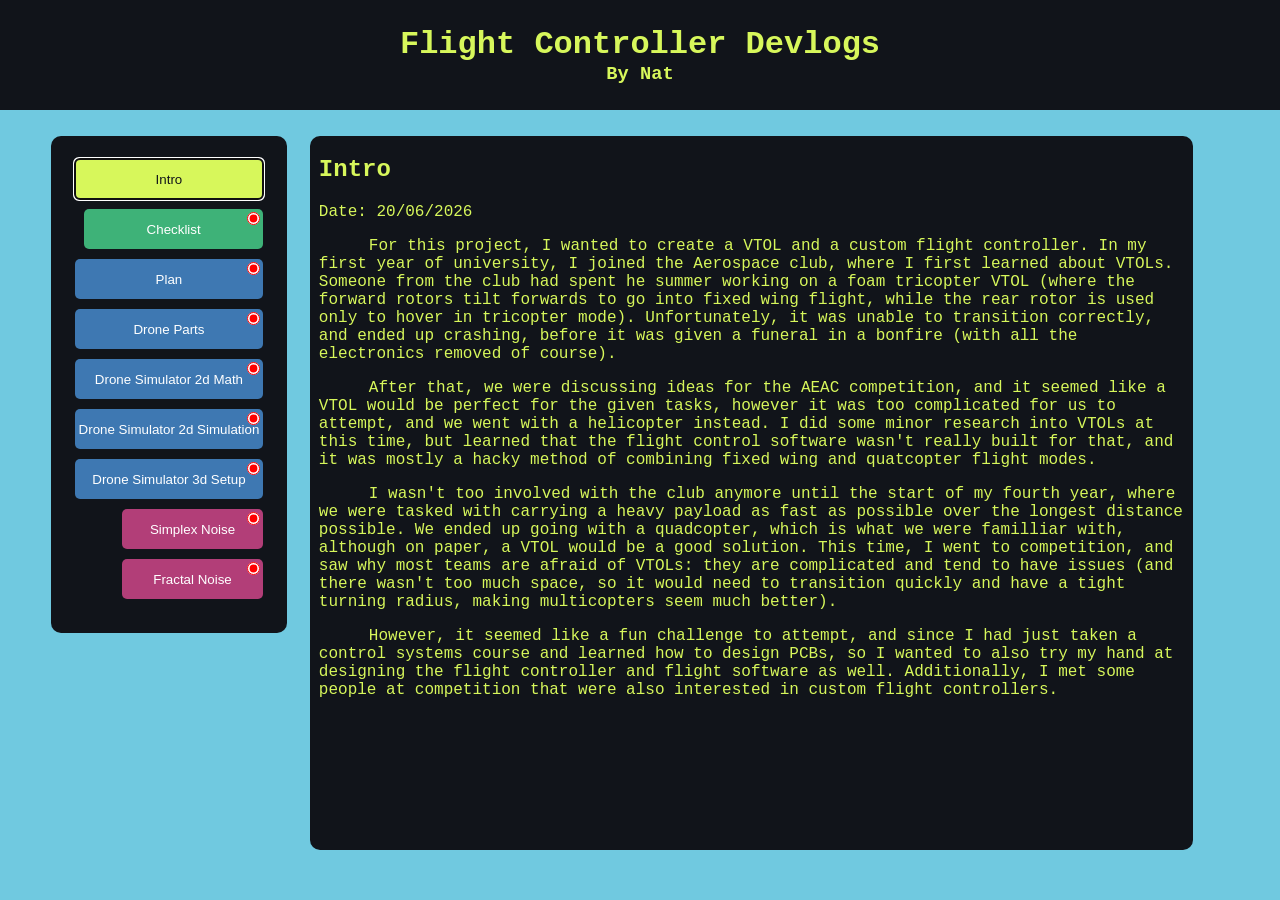
<file: devlogs/index.html>
<!DOCTYPE html>
<html>
  <head>
    <title>Flight Controller Devlogs</title>
    <link rel="shortcut icon" href="./images/icon.png" type="image/png">
    <link rel="stylesheet" type="text/css" href="index.css">
  </head>
  <body>
    <header>
      <h1>Flight Controller Devlogs</h1>
      <h3>By Nat</h3>
    </header>
    
    <main>
      <nav id="navigation">
        <ul>
        </ul>
      </nav>
      
      <iframe id="pageDisplay"></iframe>
    </main>

    <script src="pages.js"></script>
    <script src="index.js"></script>
  </body>
</html>
</file>
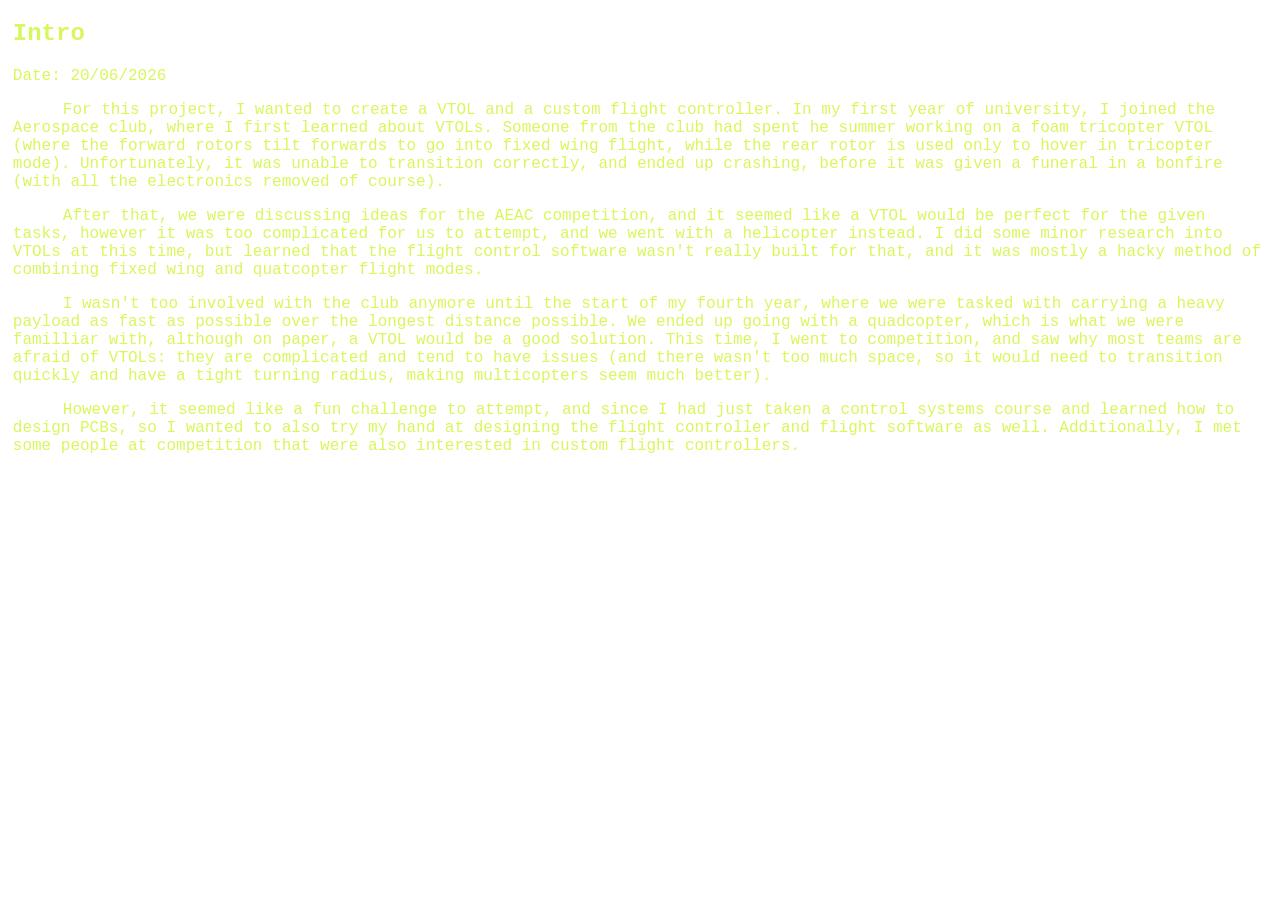
<file: devlogs/pages/000_intro.html>
<!DOCTYPE html>
<html lang="en" dir="ltr">
    <head>
        <meta charset="utf-8">
        <title>Intro</title>
        <link rel="stylesheet" type="text/css" href="../style.css">
    </head>
    <body>
        <h2>Intro</h2>
        <time datetime="2026-06-20">Date: 20/06/2026</time>
        <p>For this project, I wanted to create a VTOL and a custom flight controller. In my first year of university, I joined the Aerospace club, where I first learned about VTOLs. Someone from the club had spent he summer working on a foam tricopter VTOL (where the forward rotors tilt forwards to go into fixed wing flight, while the rear rotor is used only to hover in tricopter mode). Unfortunately, it was unable to transition correctly, and ended up crashing, before it was given a funeral in a bonfire (with all the electronics removed of course).</p>
        <p>After that, we were discussing ideas for the AEAC competition, and it seemed like a VTOL would be perfect for the given tasks, however it was too complicated for us to attempt, and we went with a helicopter instead. I did some minor research into VTOLs at this time, but learned that the flight control software wasn't really built for that, and it was mostly a hacky method of combining fixed wing and quatcopter flight modes.</p>
        <p>I wasn't too involved with the club anymore until the start of my fourth year, where we were tasked with carrying a heavy payload as fast as possible over the longest distance possible. We ended up going with a quadcopter, which is what we were familliar with, although on paper, a VTOL would be a good solution. This time, I went to competition, and saw why most teams are afraid of VTOLs: they are complicated and tend to have issues (and there wasn't too much space, so it would need to transition quickly and have a tight turning radius, making multicopters seem much better).</p>
        <p>However, it seemed like a fun challenge to attempt, and since I had just taken a control systems course and learned how to design PCBs, so I wanted to also try my hand at designing the flight controller and flight software as well. Additionally, I met some people at competition that were also interested in custom flight controllers.</p>
        <script src="../image_zoom.js"></script>
    </body>
</html>
</file>
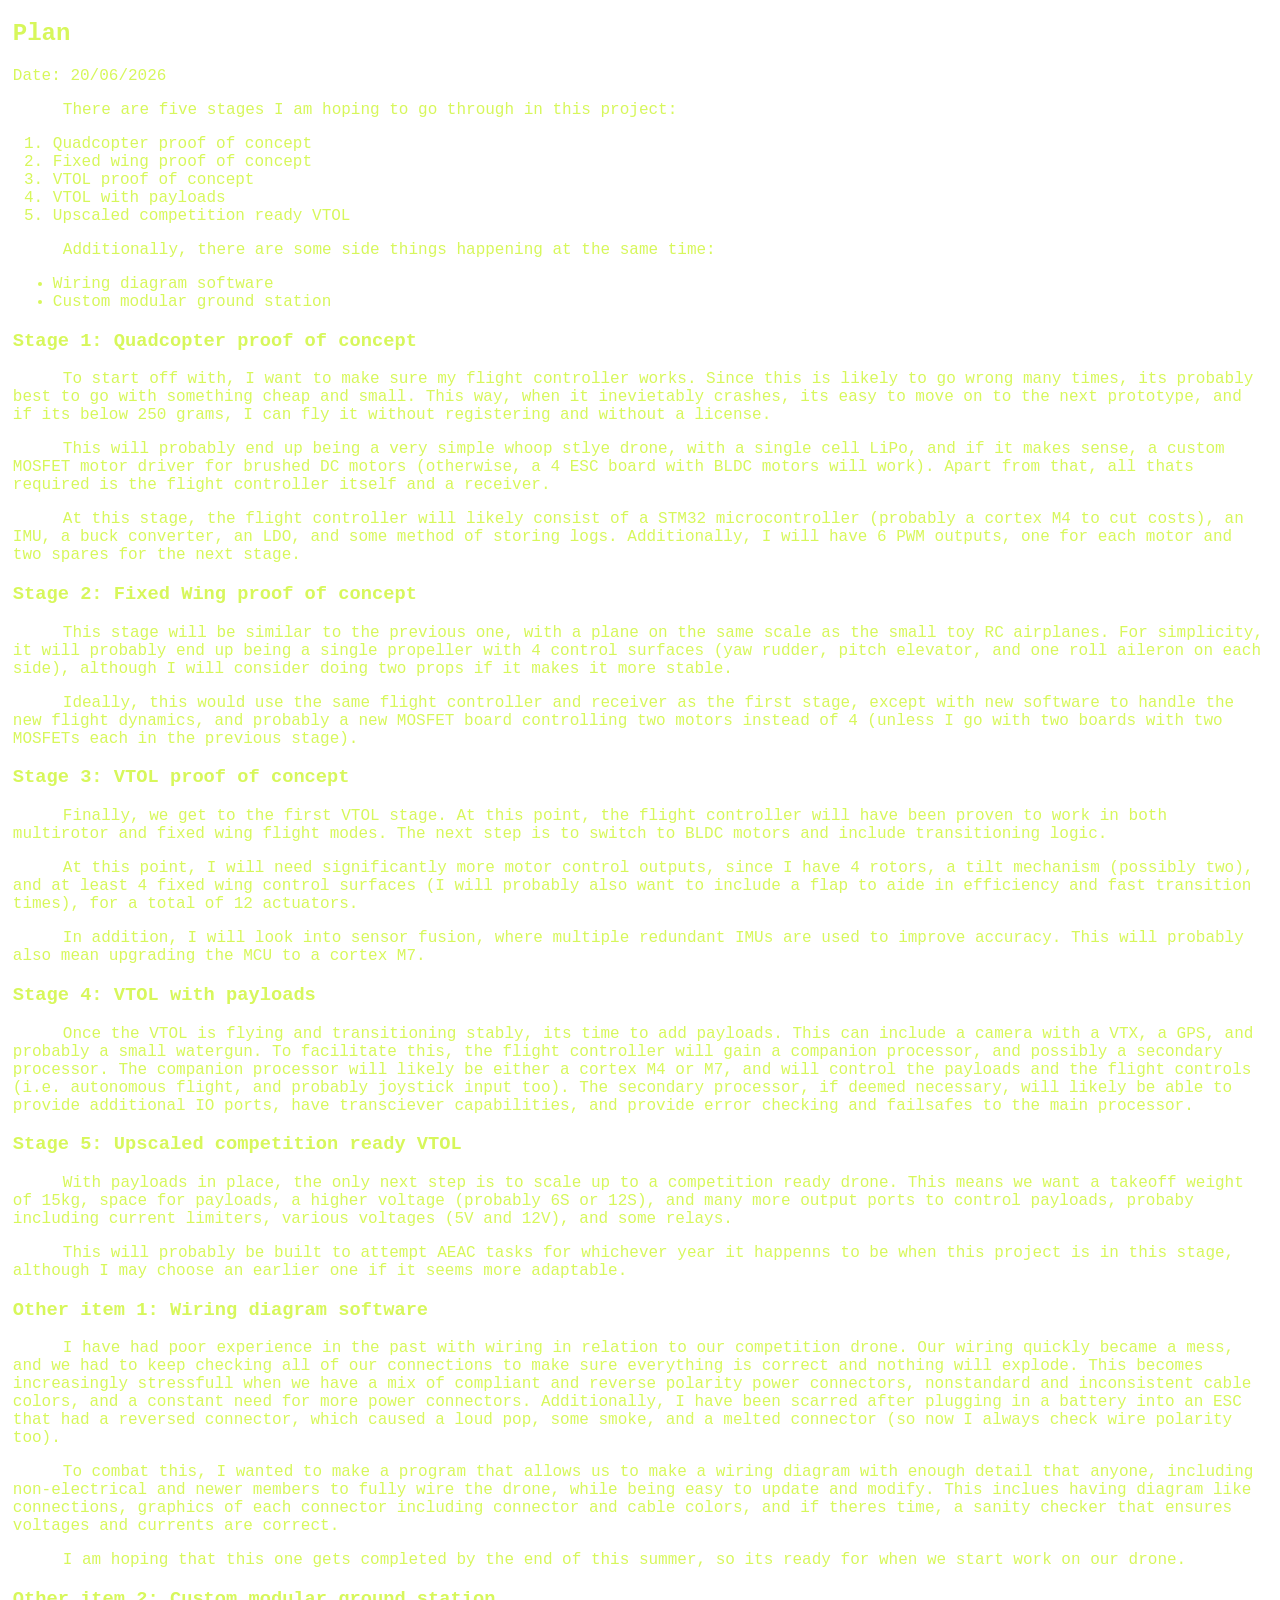
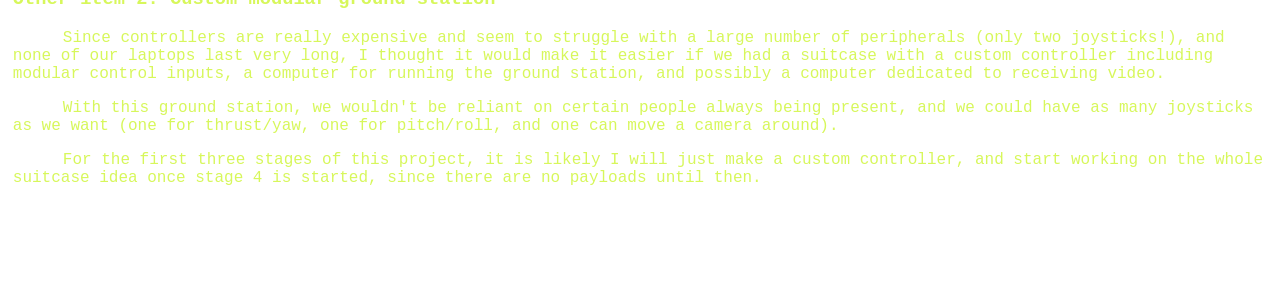
<file: devlogs/pages/001_plan.html>
<!DOCTYPE html>
<html lang="en" dir="ltr">
    <head>
        <meta charset="utf-8">
        <title>Plan</title>
        <link rel="stylesheet" type="text/css" href="../style.css">
    </head>
    <body>
        <h2>Plan</h2>
        <time datetime="2026-06-20">Date: 20/06/2026</time>
        <p>There are five stages I am hoping to go through in this project:</p>
        <ol>
            <li>Quadcopter proof of concept</li>
            <li>Fixed wing proof of concept</li>
            <li>VTOL proof of concept</li>
            <li>VTOL with payloads</li>
            <li>Upscaled competition ready VTOL</li>
        </ol>
        <p>Additionally, there are some side things happening at the same time:</p>
        <ul>
            <li>Wiring diagram software</li>
            <li>Custom modular ground station</li>
        </ul>
        <h3>Stage 1: Quadcopter proof of concept</h3>
        <p>To start off with, I want to make sure my flight controller works. Since this is likely to go wrong many times, its probably best to go with something cheap and small. This way, when it inevietably crashes, its easy to move on to the next prototype, and if its below 250 grams, I can fly it without registering and without a license.</p>
        <p>This will probably end up being a very simple whoop stlye drone, with a single cell LiPo, and if it makes sense, a custom MOSFET motor driver for brushed DC motors (otherwise, a 4 ESC board with BLDC motors will work). Apart from that, all thats required is the flight controller itself and a receiver.</p>
        <p>At this stage, the flight controller will likely consist of a STM32 microcontroller (probably a cortex M4 to cut costs), an IMU, a buck converter, an LDO, and some method of storing logs. Additionally, I will have 6 PWM outputs, one for each motor and two spares for the next stage.</p>
        <h3>Stage 2: Fixed Wing proof of concept</h3>
        <p>This stage will be similar to the previous one, with a plane on the same scale as the small toy RC airplanes. For simplicity, it will probably end up being a single propeller with 4 control surfaces (yaw rudder, pitch elevator, and one roll aileron on each side), although I will consider doing two props if it makes it more stable.</p>
        <p>Ideally, this would use the same flight controller and receiver as the first stage, except with new software to handle the new flight dynamics, and probably a new MOSFET board controlling two motors instead of 4 (unless I go with two boards with two MOSFETs each in the previous stage).</p>
        <h3>Stage 3: VTOL proof of concept</h3>
        <p>Finally, we get to the first VTOL stage. At this point, the flight controller will have been proven to work in both multirotor and fixed wing flight modes. The next step is to switch to BLDC motors and include transitioning logic.</p>
        <p>At this point, I will need significantly more motor control outputs, since I have 4 rotors, a tilt mechanism (possibly two), and at least 4 fixed wing control surfaces (I will probably also want to include a flap to aide in efficiency and fast transition times), for a total of 12 actuators.</p>
        <p>In addition, I will look into sensor fusion, where multiple redundant IMUs are used to improve accuracy. This will probably also mean upgrading the MCU to a cortex M7.</p>
        <h3>Stage 4: VTOL with payloads</h3>
        <p>Once the VTOL is flying and transitioning stably, its time to add payloads. This can include a camera with a VTX, a GPS, and probably a small watergun. To facilitate this, the flight controller will gain a companion processor, and possibly a secondary processor. The companion processor will likely be either a cortex M4 or M7, and will control the payloads and the flight controls (i.e. autonomous flight, and probably joystick input too). The secondary processor, if deemed necessary, will likely be able to provide additional IO ports, have transciever capabilities, and provide error checking and failsafes to the main processor.</p>
        <h3>Stage 5: Upscaled competition ready VTOL</h3>
        <p>With payloads in place, the only next step is to scale up to a competition ready drone. This means we want a takeoff weight of 15kg, space for payloads, a higher voltage (probably 6S or 12S), and many more output ports to control payloads, probaby including current limiters, various voltages (5V and 12V), and some relays.</p>
        <p>This will probably be built to attempt AEAC tasks for whichever year it happenns to be when this project is in this stage, although I may choose an earlier one if it seems more adaptable.</p>
        <h3>Other item 1: Wiring diagram software</h3>
        <p>I have had poor experience in the past with wiring in relation to our competition drone. Our wiring quickly became a mess, and we had to keep checking all of our connections to make sure everything is correct and nothing will explode. This becomes increasingly stressfull when we have a mix of compliant and reverse polarity power connectors, nonstandard and inconsistent cable colors, and a constant need for more power connectors. Additionally, I have been scarred after plugging in a battery into an ESC that had a reversed connector, which caused a loud pop, some smoke, and a melted connector (so now I always check wire polarity too).</p>
        <p>To combat this, I wanted to make a program that allows us to make a wiring diagram with enough detail that anyone, including non-electrical and newer members to fully wire the drone, while being easy to update and modify. This inclues having diagram like connections, graphics of each connector including connector and cable colors, and if theres time, a sanity checker that ensures voltages and currents are correct.</p>
        <p>I am hoping that this one gets completed by the end of this summer, so its ready for when we start work on our drone.</p>
        <h3>Other item 2: Custom modular ground station</h3>
        <p>Since controllers are really expensive and seem to struggle with a large number of peripherals (only two joysticks!), and none of our laptops last very long, I thought it would make it easier if we had a suitcase with a custom controller including modular control inputs, a computer for running the ground station, and possibly a computer dedicated to receiving video.</p>
        <p>With this ground station, we wouldn't be reliant on certain people always being present, and we could have as many joysticks as we want (one for thrust/yaw, one for pitch/roll, and one can move a camera around).</p>
        <p>For the first three stages of this project, it is likely I will just make a custom controller, and start working on the whole suitcase idea once stage 4 is started, since there are no payloads until then.</p>
        <script src="../image_zoom.js"></script>
    </body>
</html>
</file>
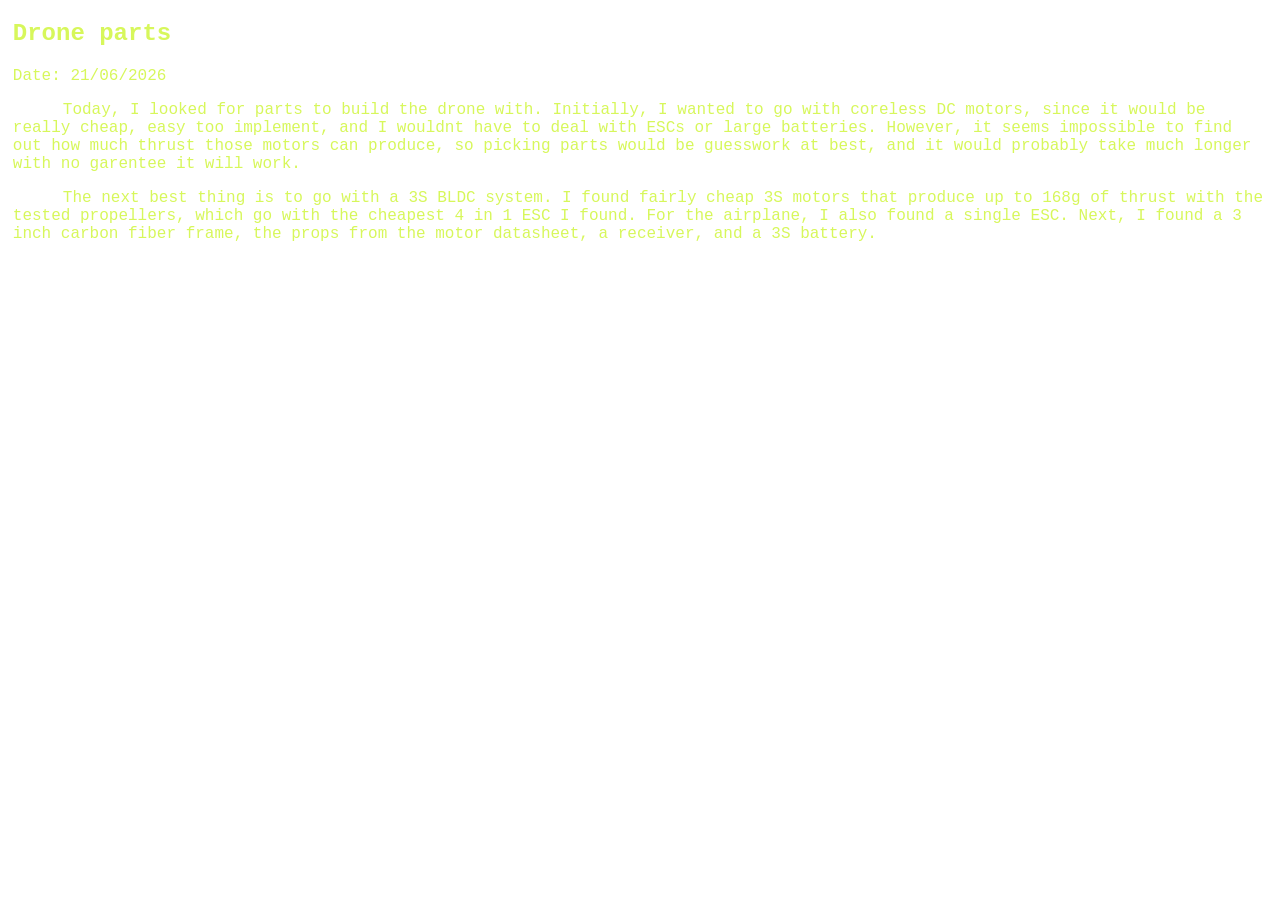
<file: devlogs/pages/002_drone_parts.html>
<!DOCTYPE html>
<html lang="en" dir="ltr">
    <head>
        <meta charset="utf-8">
        <title>Drone parts</title>
        <link rel="stylesheet" type="text/css" href="../style.css">
    </head>
    <body>
        <h2>Drone parts</h2>
        <time datetime="2026-06-21">Date: 21/06/2026</time>
        <p>Today, I looked for parts to build the drone with. Initially, I wanted to go with coreless DC motors, since it would be really cheap, easy too implement, and I wouldnt have to deal with ESCs or large batteries. However, it seems impossible to find out how much thrust those motors can produce, so picking parts would be guesswork at best, and it would probably take much longer with no garentee it will work.</p>
        <p>The next best thing is to go with a 3S BLDC system. I found fairly cheap 3S motors that produce up to 168g of thrust with the tested propellers, which go with the cheapest 4 in 1 ESC I found. For the airplane, I also found a single ESC. Next, I found a 3 inch carbon fiber frame, the props from the motor datasheet, a receiver, and a 3S battery.</p>
        <script src="../image_zoom.js"></script>
    </body>
</html>
</file>
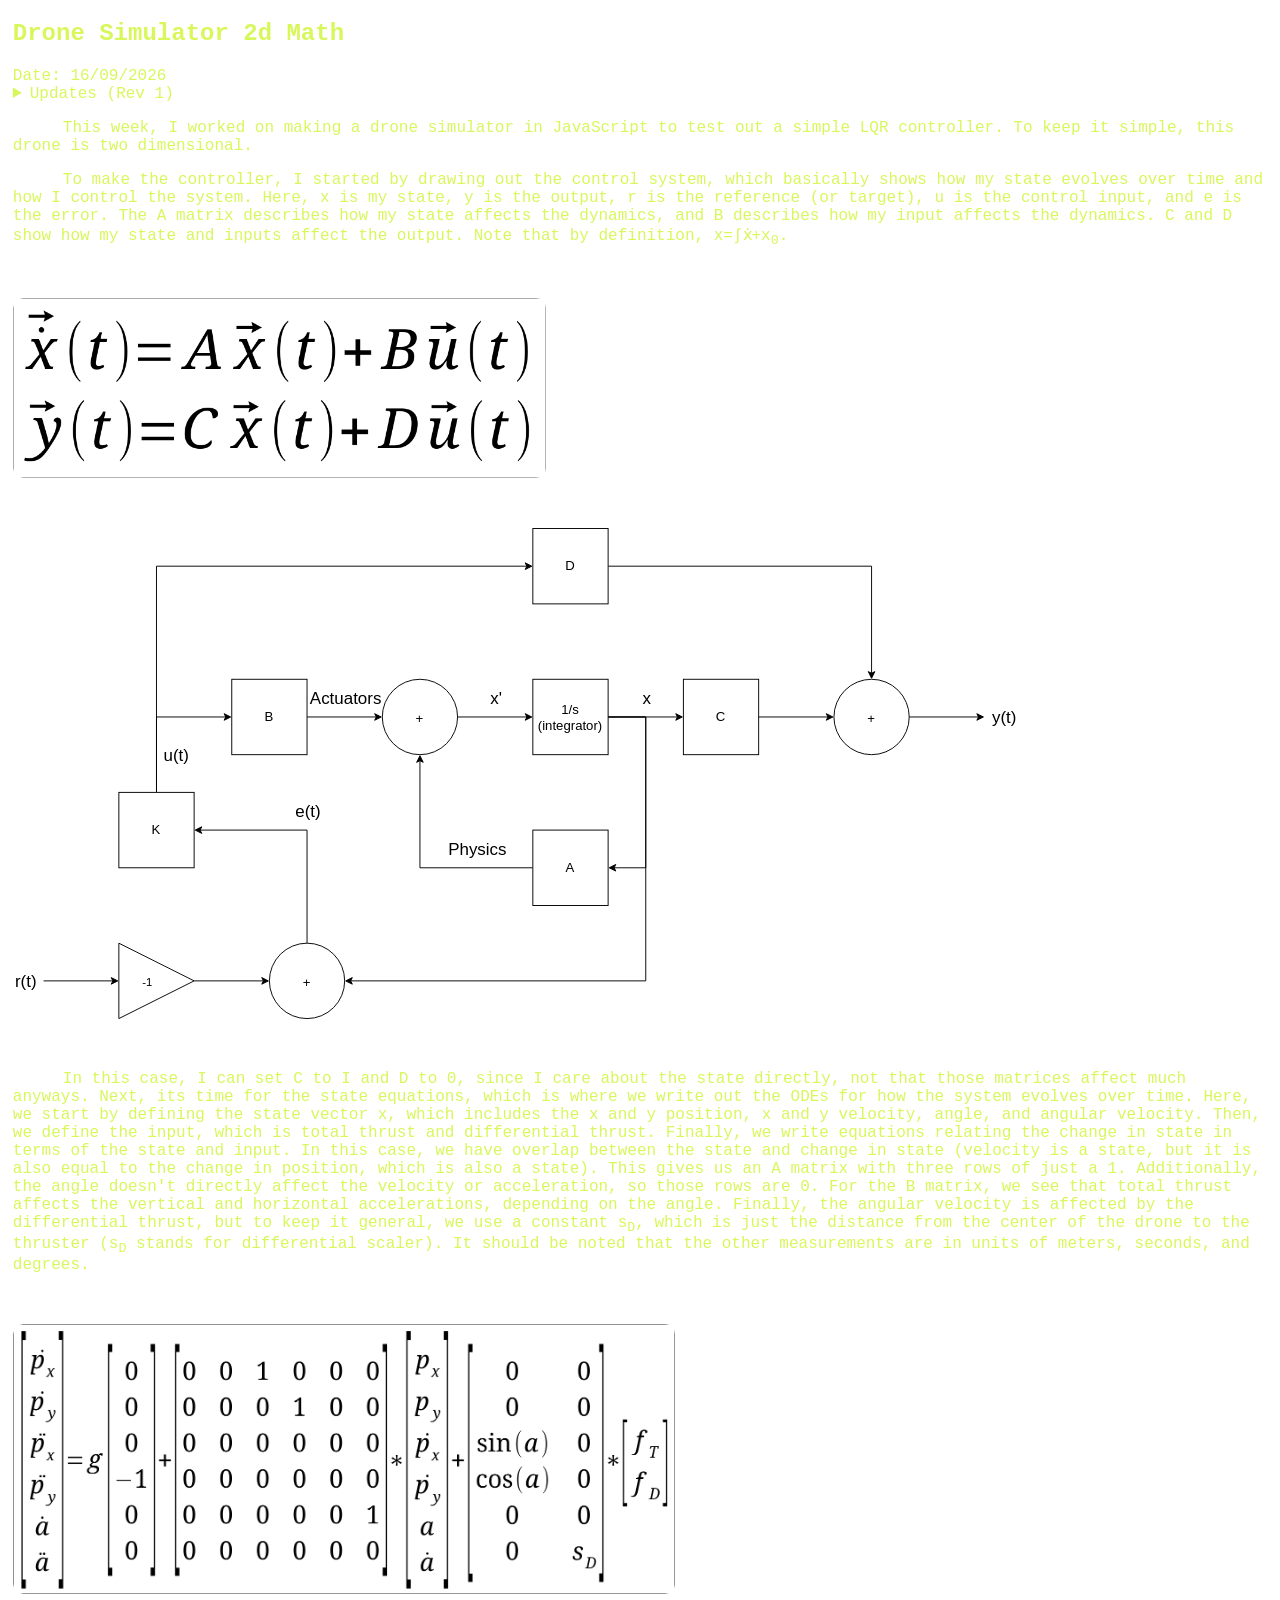
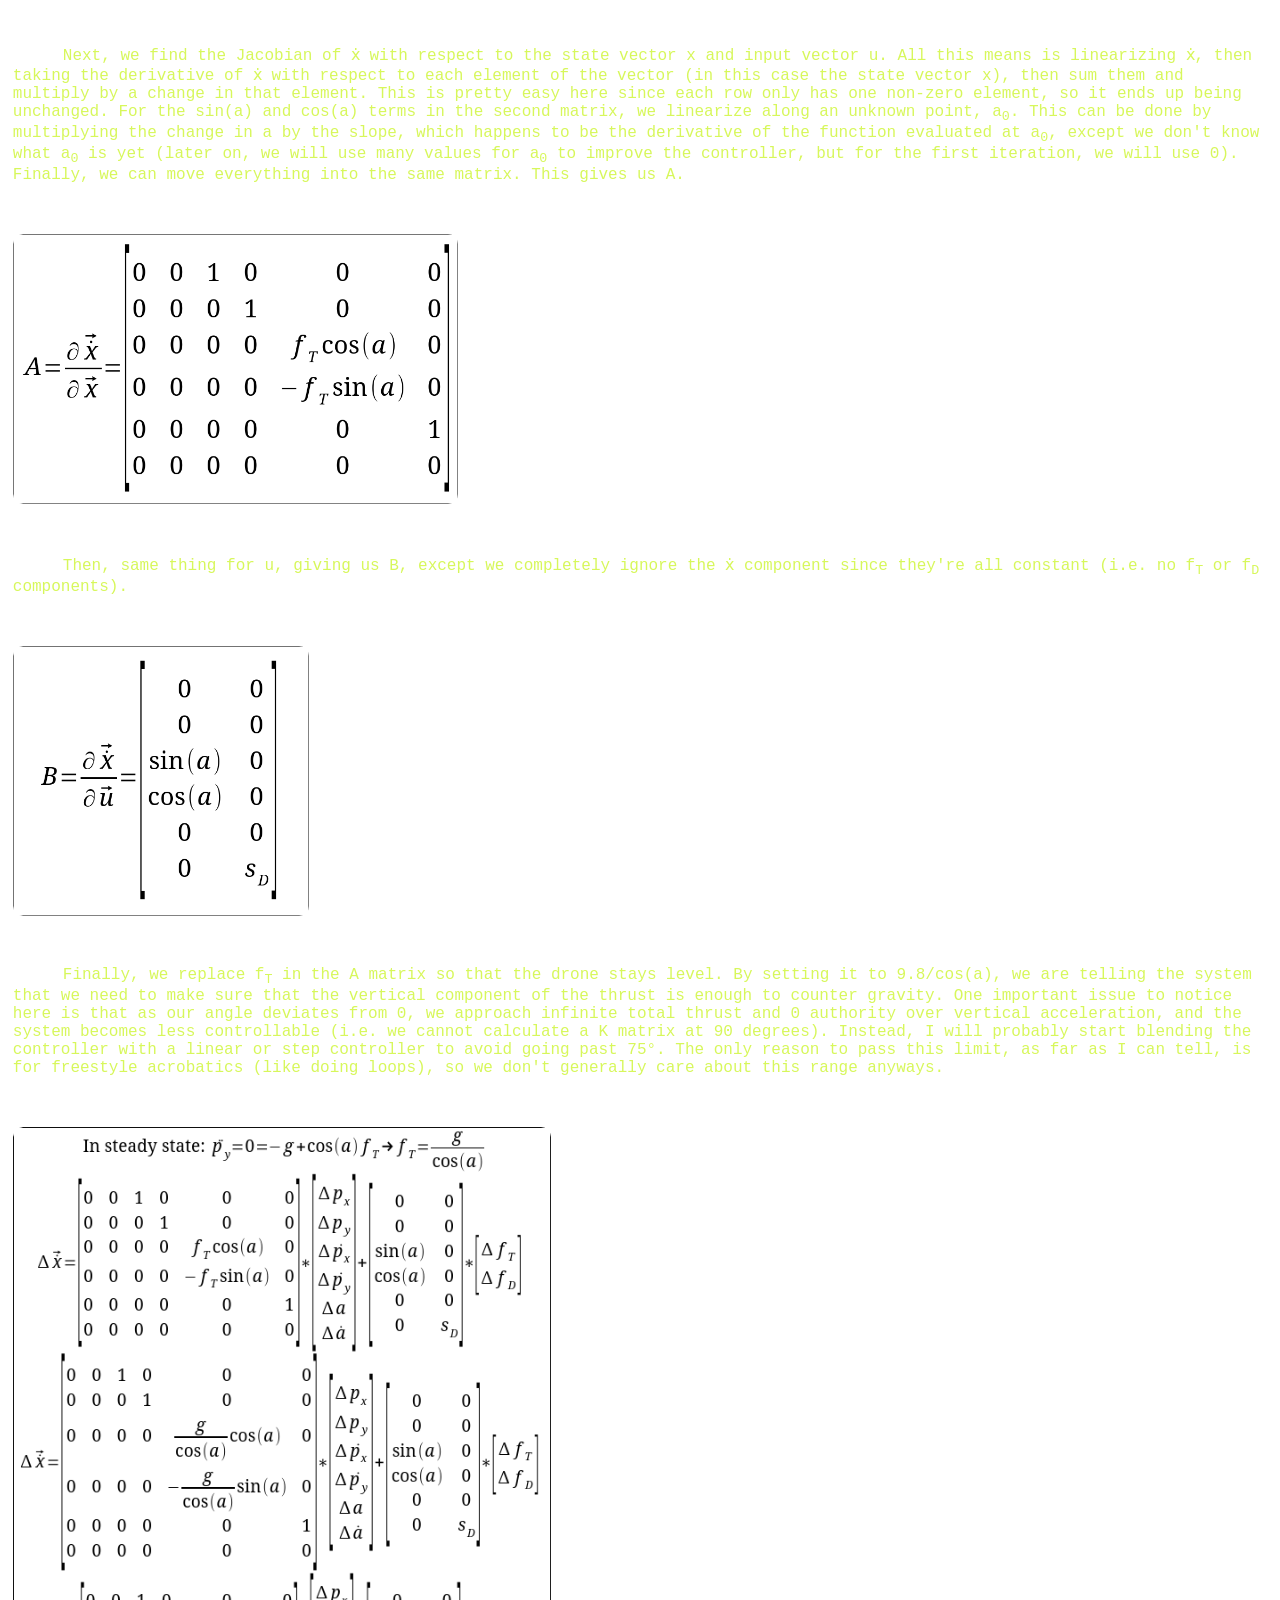
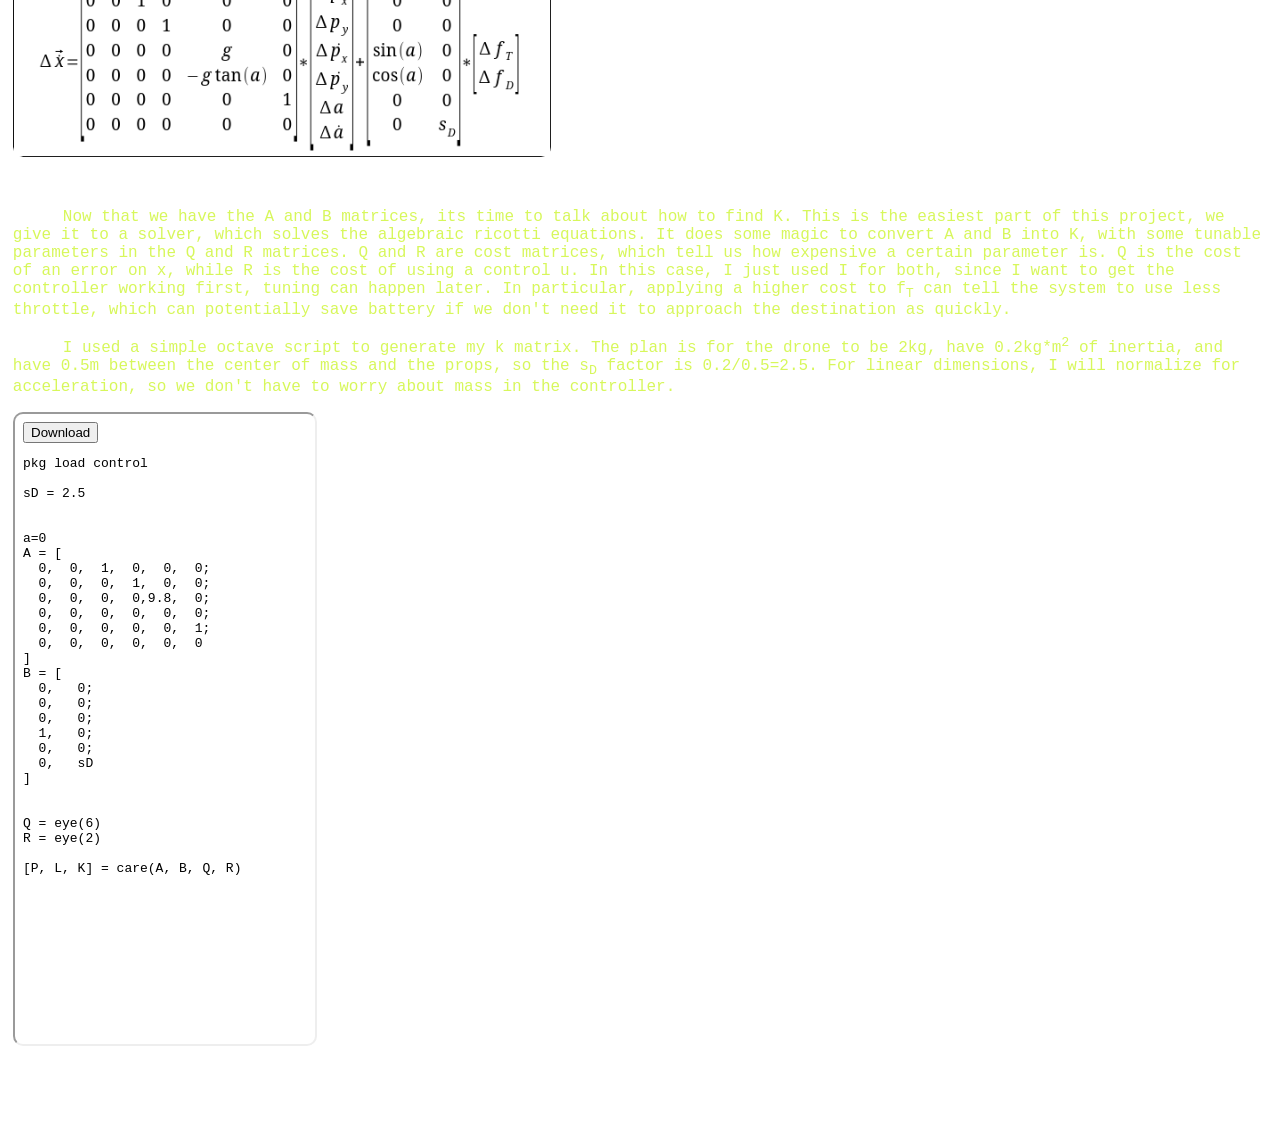
<file: devlogs/pages/003_drone_simulator_2d_math.html>
<!DOCTYPE html>
<html lang="en" dir="ltr" style="width:100%; height:100vh">
    <head>
        <meta charset="utf-8">
        <title>Drone Simulator 2d Math</title>
        <link rel="stylesheet" type="text/css" href="../style.css">
    </head>
    <body>
        <h2>Drone Simulator 2d Math</h2>
        <time datetime="2026-09-16">Date: 16/09/2026</time>
        <details>
            <summary>Updates (Rev 1)</summary>
            <table>
                <tr><th>Rev</th><th>Date</th><th>Description</th></tr>
                <tr><td>1</td><td><time datetime="2026-10-21">21/10/2026</time></td><td>Corrected notation in equations</td></tr>
            </table>
        </details>
        <p>This week, I worked on making a drone simulator in JavaScript to test out a simple LQR controller. To keep it simple, this drone is two dimensional.</p>
        <p>To make the controller, I started by drawing out the control system, which basically shows how my state evolves over time and how I control the system. Here, x is my state, y is the output, r is the reference (or target), u is the control input, and e is the error. The A matrix describes how my state affects the dynamics, and B describes how my input affects the dynamics. C and D show how my state and inputs affect the output. Note that by definition, x=&int;x&#775;+x<sub>0</sub>.</p>
        <img src="./../images/003/system_state_formula.png" style="height:20vh">
        <img src="./../images/003/LQR_block_diagram.drawio.svg">
        <p>In this case, I can set C to I and D to 0, since I care about the state directly, not that those matrices affect much anyways. Next, its time for the state equations, which is where we write out the ODEs for how the system evolves over time. Here, we start by defining the state vector x, which includes the x and y position, x and y velocity, angle, and angular velocity. Then, we define the input, which is total thrust and differential thrust. Finally, we write equations relating the change in state in terms of the state and input. In this case, we have overlap between the state and change in state (velocity is a state, but it is also equal to the change in position, which is also a state). This gives us an A matrix with three rows of just a 1. Additionally, the angle doesn't directly affect the velocity or acceleration, so those rows are 0. For the B matrix, we see that total thrust affects the vertical and horizontal accelerations, depending on the angle. Finally, the angular velocity is affected by the differential thrust, but to keep it general, we use a constant s<sub>D</sub>, which is just the distance from the center of the drone to the thruster (s<sub>D</sub> stands for differential scaler). It should be noted that the other measurements are in units of meters, seconds, and degrees.</p>
        <img src="./../images/003/system_state_equations.png" style="height:30vh">
        <p>Next, we find the Jacobian of x&#775; with respect to the state vector x and input vector u. All this means is linearizing x&#775;, then taking the derivative of x&#775; with respect to each element of the vector (in this case the state vector x), then sum them and multiply by a change in that element. This is pretty easy here since each row only has one non-zero element, so it ends up being unchanged. For the sin(a) and cos(a) terms in the second matrix, we linearize along an unknown point, a<sub>0</sub>. This can be done by multiplying the change in a by the slope, which happens to be the derivative of the function evaluated at a<sub>0</sub>, except we don't know what a<sub>0</sub> is yet (later on, we will use many values for a<sub>0</sub> to improve the controller, but for the first iteration, we will use 0). Finally, we can move everything into the same matrix. This gives us A.</p>
        <img src="./../images/003/jacobianA.png" style="height:30vh">
        <p>Then, same thing for u, giving us B, except we completely ignore the x&#775; component since they're all constant (i.e. no f<sub>T</sub> or f<sub>D</sub> components).</p>
        <img src="./../images/003/jacobianB.png" style="height:30vh">
        <p>Finally, we replace f<sub>T</sub> in the A matrix so that the drone stays level. By setting it to 9.8/cos(a), we are telling the system that we need to make sure that the vertical component of the thrust is enough to counter gravity. One important issue to notice here is that as our angle deviates from 0, we approach infinite total thrust and 0 authority over vertical acceleration, and the system becomes less controllable (i.e. we cannot calculate a K matrix at 90 degrees). Instead, I will probably start blending the controller with a linear or step controller to avoid going past 75&deg;. The only reason to pass this limit, as far as I can tell, is for freestyle acrobatics (like doing loops), so we don't generally care about this range anyways.</p>
        <img src="./../images/003/linearized_system.png">
        <p>Now that we have the A and B matrices, its time to talk about how to find K. This is the easiest part of this project, we give it to a solver, which solves the algebraic ricotti equations. It does some magic to convert A and B into K, with some tunable parameters in the Q and R matrices. Q and R are cost matrices, which tell us how expensive a certain parameter is. Q is the cost of an error on x, while R is the cost of using a control u. In this case, I just used I for both, since I want to get the controller working first, tuning can happen later. In particular, applying a higher cost to f<sub>T</sub> can tell the system to use less throttle, which can potentially save battery if we don't need it to approach the destination as quickly.</p>
        <p>I used a simple octave script to generate my k matrix. The plan is for the drone to be 2kg, have 0.2kg*m<sup>2</sup> of inertia, and have 0.5m between the center of mass and the props, so the s<sub>D</sub> factor is 0.2/0.5=2.5. For linear dimensions, I will normalize for acceleration, so we don't have to worry about mass in the controller.</p>
        <iframe src="./../demos/drone2d_0/lqr.m.txt" class="script" data-fname="lqr.m" style="height:70vh;"></iframe>
        <script src="../image_zoom.js"></script>
    </body>
</html>
</file>
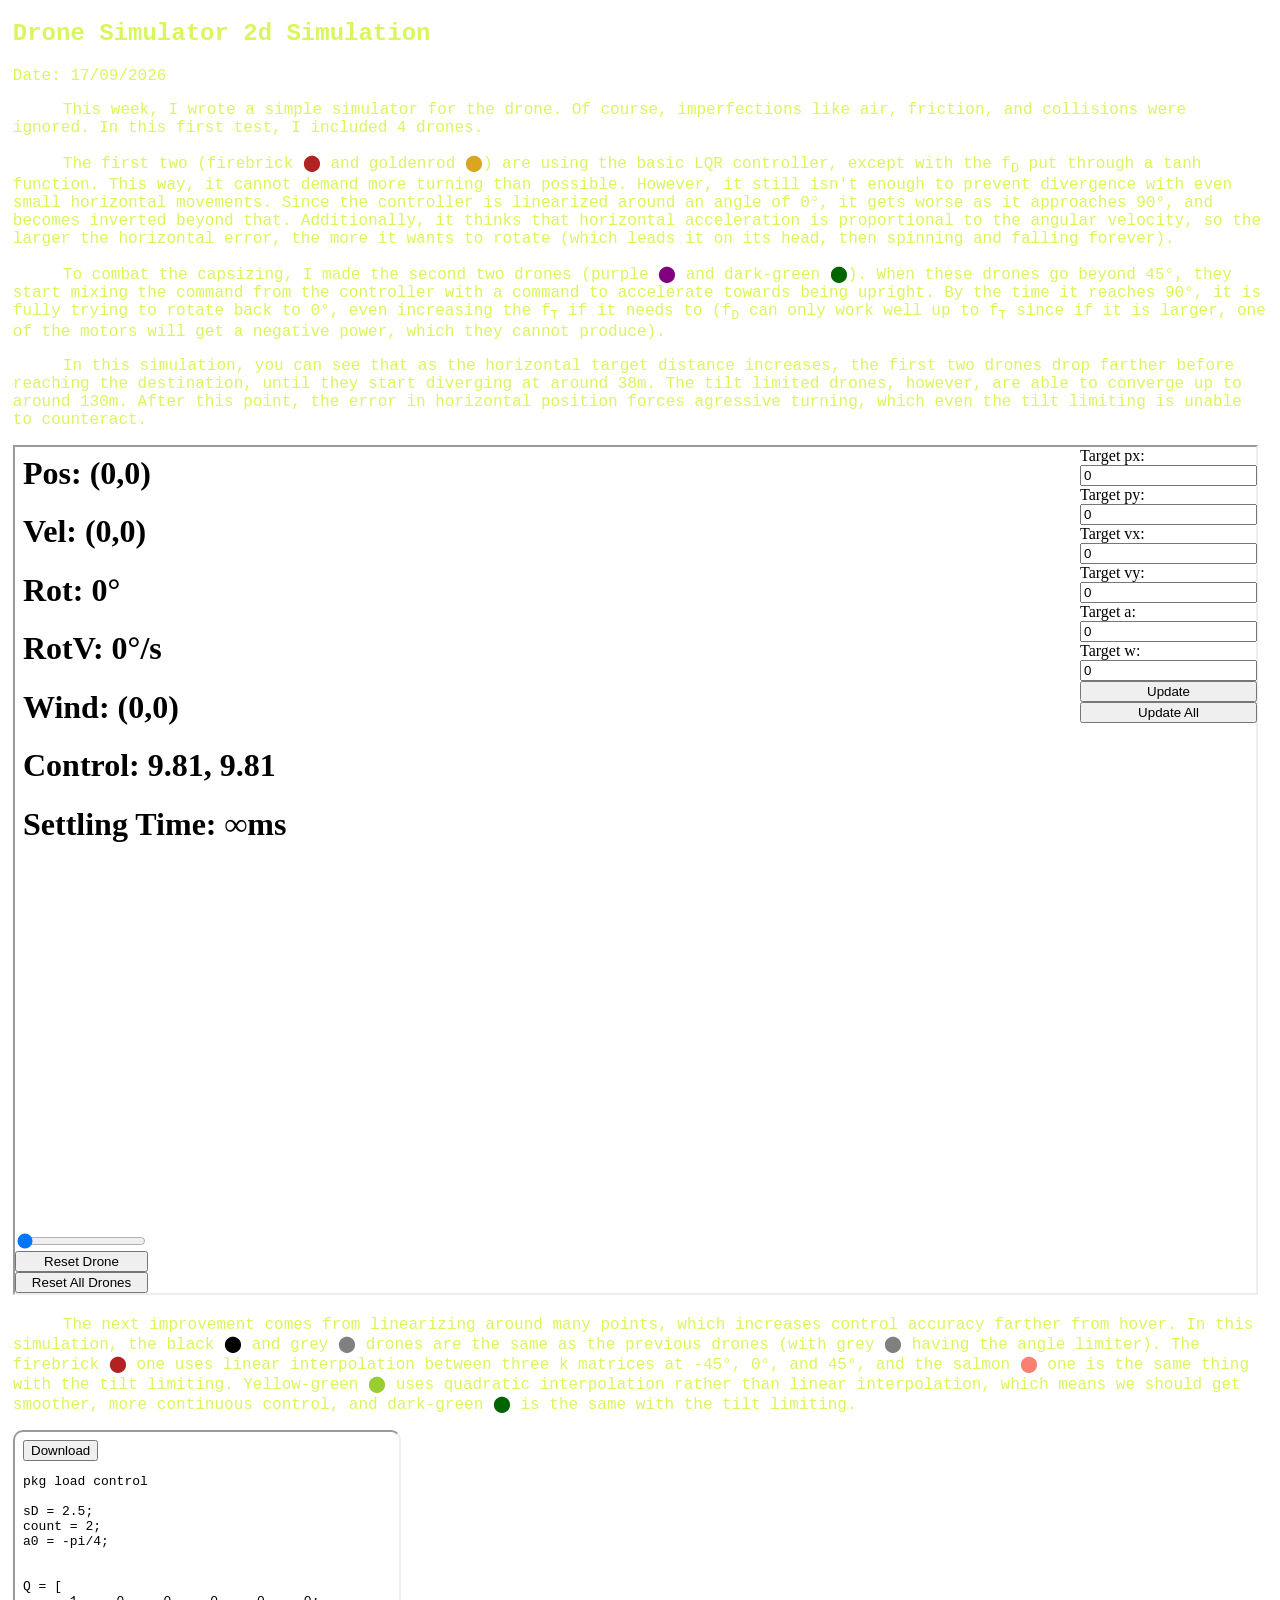
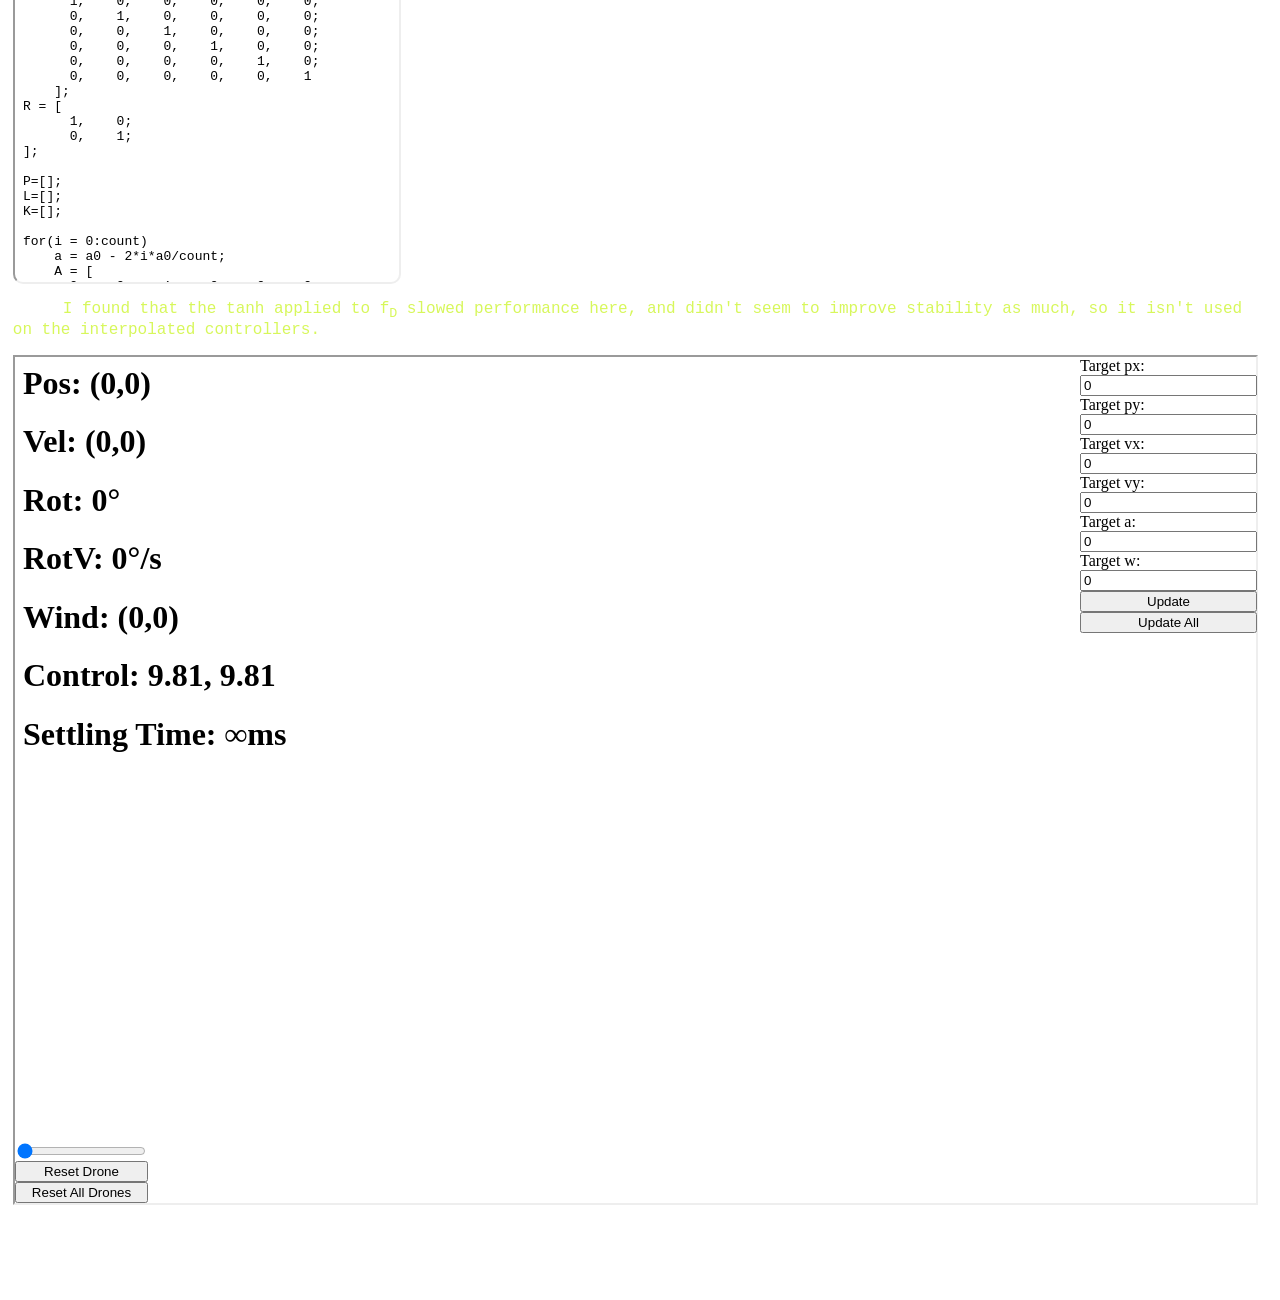
<file: devlogs/pages/004_drone_simulator_2d_simulation.html>
<!DOCTYPE html>
<html lang="en" dir="ltr" style="width:100%; height:100vh">
    <head>
        <meta charset="utf-8">
        <title>Drone Simulator 2d Simulation</title>
        <link rel="stylesheet" type="text/css" href="../style.css">
    </head>
    <body>
        <h2>Drone Simulator 2d Simulation</h2>
        <time datetime="2026-09-17">Date: 17/09/2026</time>
        <p>This week, I wrote a simple simulator for the drone. Of course, imperfections like air, friction, and collisions were ignored. In this first test, I included 4 drones.</p>
        <p>The first two (firebrick <span style="color:firebrick">&#11044;</span> and goldenrod <span style="color:goldenrod">&#11044;</span>) are using the basic LQR controller, except with the f<sub>D</sub> put through a tanh function. This way, it cannot demand more turning than possible. However, it still isn't enough to prevent divergence with even small horizontal movements. Since the controller is linearized around an angle of 0&deg;, it gets worse as it approaches 90&deg;, and becomes inverted beyond that. Additionally, it thinks that horizontal acceleration is proportional to the angular velocity, so the larger the horizontal error, the more it wants to rotate (which leads it on its head, then spinning and falling forever).</p>
        <p>To combat the capsizing, I made the second two drones (purple <span style="color:purple">&#11044;</span> and dark-green <span style="color:darkgreen">&#11044;</span>). When these drones go beyond 45&deg;, they start mixing the command from the controller with a command to accelerate towards being upright. By the time it reaches 90&deg;, it is fully trying to rotate back to 0&deg;, even increasing the f<sub>T</sub> if it needs to (f<sub>D</sub> can only work well up to f<sub>T</sub> since if it is larger, one of the motors will get a negative power, which they cannot produce).</p>
        <p>In this simulation, you can see that as the horizontal target distance increases, the first two drones drop farther before reaching the destination, until they start diverging at around 38m. The tilt limited drones, however, are able to converge up to around 130m. After this point, the error in horizontal position forces agressive turning, which even the tilt limiting is unable to counteract.</p>
        <iframe src="./../demos/drone2d_0/index0.html" style="width:97vw; height:94vh"></iframe>
        <p>The next improvement comes from linearizing around many points, which increases control accuracy farther from hover. In this simulation, the black <span style="color:black">&#11044;</span> and grey <span style="color:grey">&#11044;</span> drones are the same as the previous drones (with grey <span style="color:grey">&#11044;</span> having the angle limiter). The firebrick <span style="color:firebrick">&#11044;</span> one uses linear interpolation between three k matrices at -45&deg;, 0&deg;, and 45&deg;, and the salmon <span style="color:salmon">&#11044;</span> one is the same thing with the tilt limiting. Yellow-green <span style="color:yellowgreen">&#11044;</span> uses quadratic interpolation rather than linear interpolation, which means we should get smoother, more continuous control, and dark-green <span style="color:darkgreen">&#11044;</span> is the same with the tilt limiting.</p>
        <iframe src="./../demos/drone2d_0/lqr_sweep.m.txt" class="script" data-fname="lqr_sweep.m" style="height:50vh;width:30vw;"></iframe>
        <p>I found that the tanh applied to f<sub>D</sub> slowed performance here, and didn't seem to improve stability as much, so it isn't used on the interpolated controllers.</p>
        <iframe src="./../demos/drone2d_0/index1.html" style="width:97vw; height:94vh"></iframe>
        <script src="../image_zoom.js"></script>
    </body>
</html>
</file>
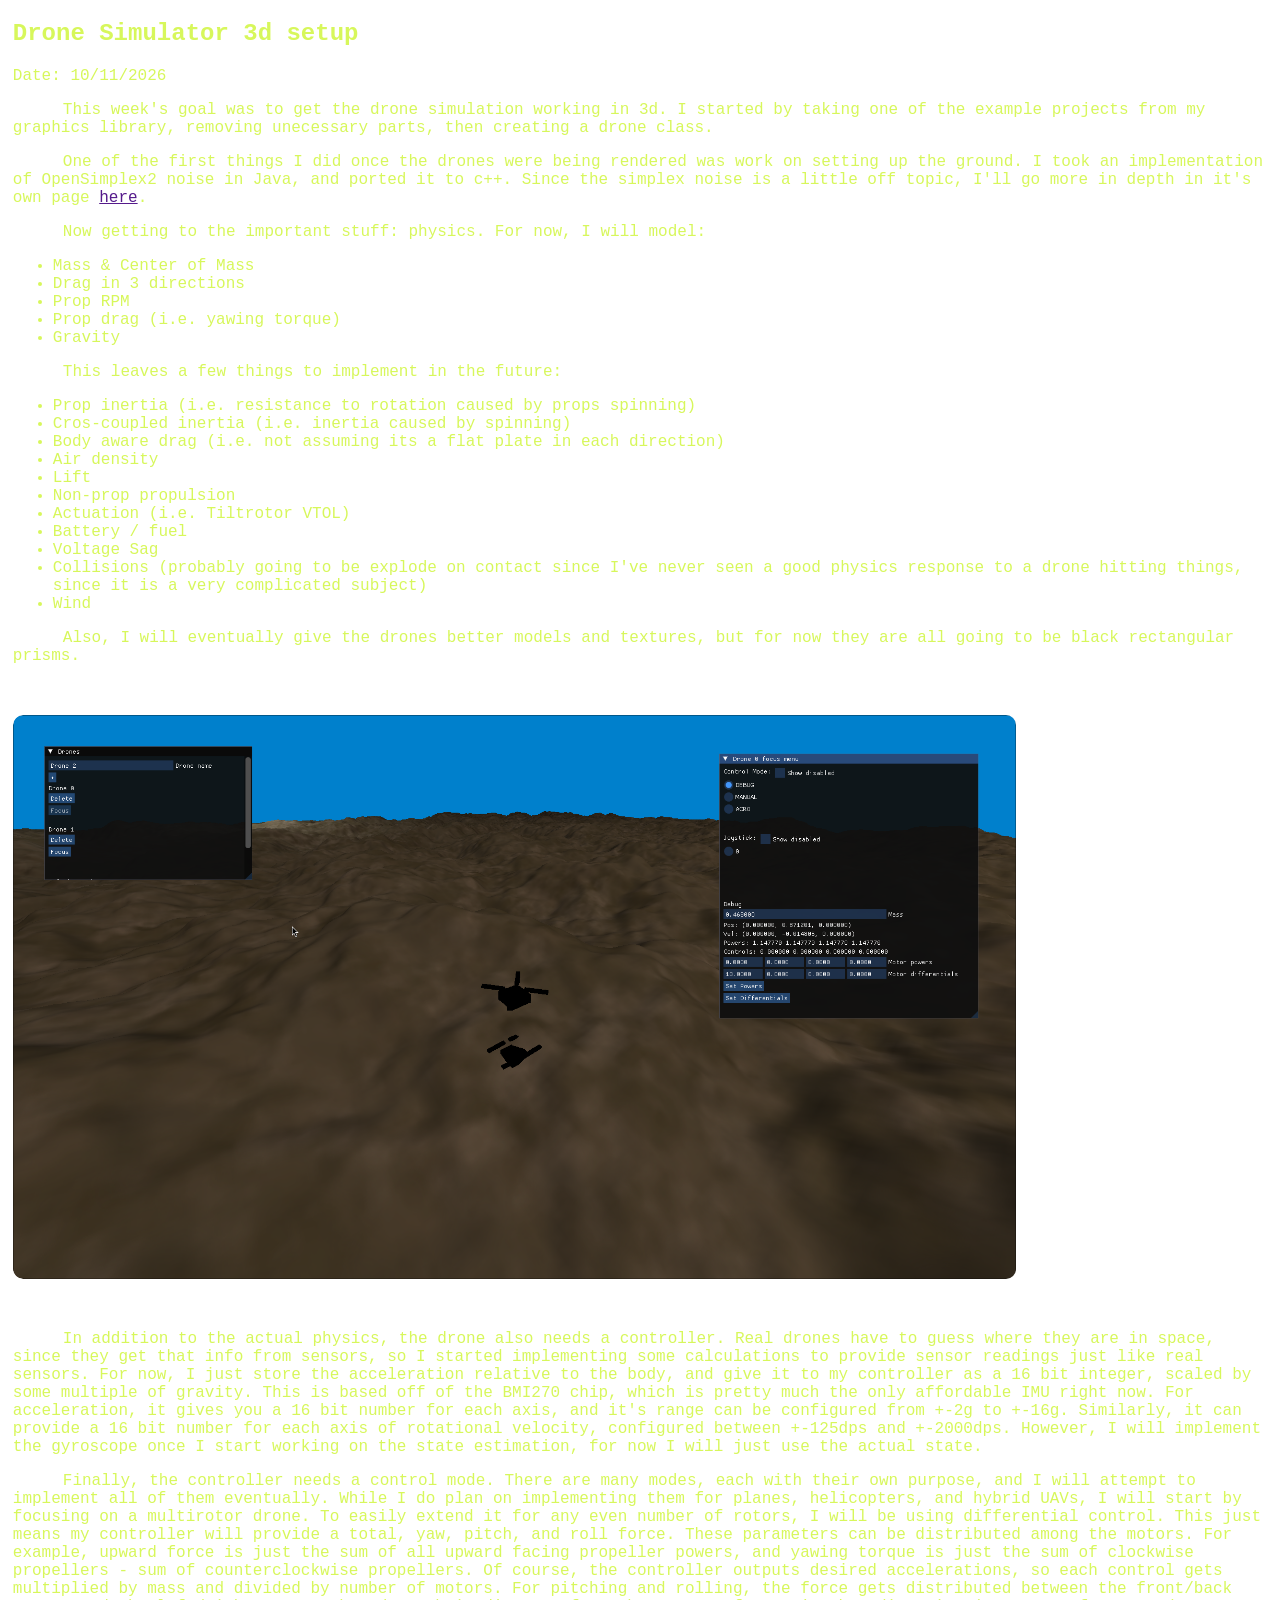
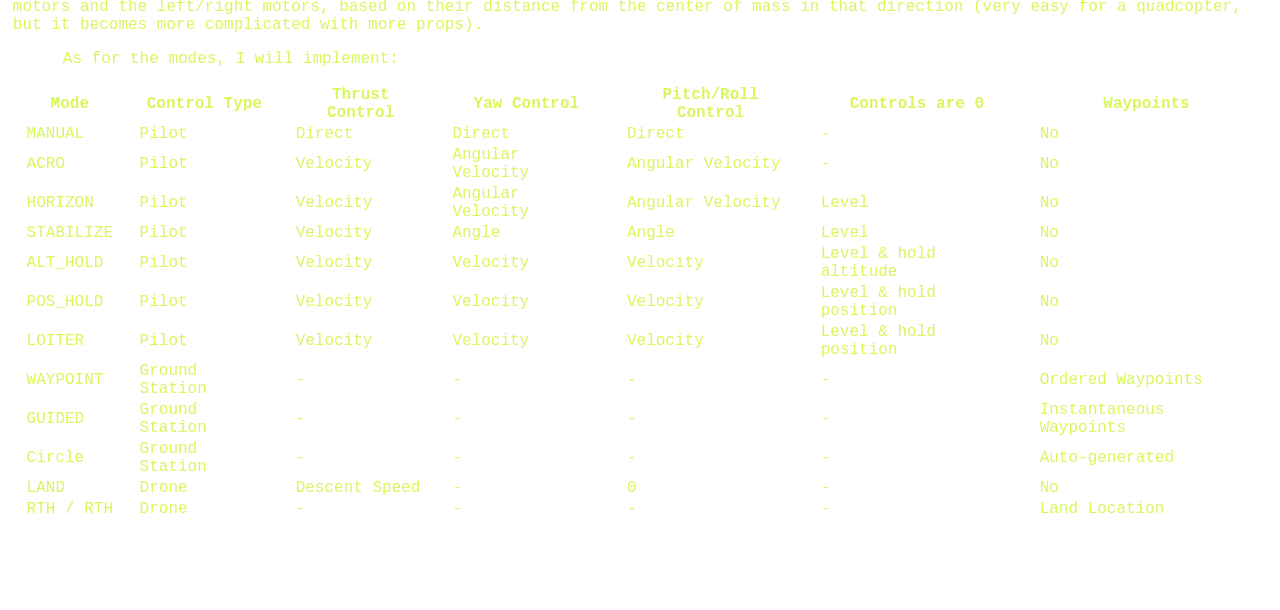
<file: devlogs/pages/005_drone_simulator_3d_setup.html>
<!DOCTYPE html>
<html lang="en" dir="ltr" style="width:100%; height:100vh">
    <head>
        <meta charset="utf-8">
        <title>Drone Simulator 3d setup</title>
        <link rel="stylesheet" type="text/css" href="../style.css">
    </head>
    <body>
        <h2>Drone Simulator 3d setup</h2>
        <time datetime="2026-11-10">Date: 10/11/2026</time>
        <p>This week's goal was to get the drone simulation working in 3d. I started by taking one of the example projects from my graphics library, removing unecessary parts, then creating a drone class.</p>
        <p>One of the first things I did once the drones were being rendered was work on setting up the ground. I took an implementation of OpenSimplex2 noise in Java, and ported it to c++. Since the simplex noise is a little off topic, I'll go more in depth in it's own page <a onclick='setTimeout(window.parent.document.getElementById("offtopic/000_opensimplex2").onclick,0)' href="">here</a>.</p>
        <p>Now getting to the important stuff: physics. For now, I will model:</p>
        <ul>
            <li>Mass & Center of Mass</li>
            <li>Drag in 3 directions</li>
            <li>Prop RPM</li>
            <li>Prop drag (i.e. yawing torque)</li>
            <li>Gravity</li>
        </ul>
        <p>This leaves a few things to implement in the future:</p>
        <ul>
            <li>Prop inertia (i.e. resistance to rotation caused by props spinning)</li>
            <li>Cros-coupled inertia (i.e. inertia caused by spinning)</li>
            <li>Body aware drag (i.e. not assuming its a flat plate in each direction)</li>
            <li>Air density</li>
            <li>Lift</li>
            <li>Non-prop propulsion</li>
            <li>Actuation (i.e. Tiltrotor VTOL)</li>
            <li>Battery / fuel</li>
            <li>Voltage Sag</li>
            <li>Collisions (probably going to be explode on contact since I've never seen a good physics response to a drone hitting things, since it is a very complicated subject)</li>
            <li>Wind</li>
        </ul>
        <p>Also, I will eventually give the drones better models and textures, but for now they are all going to be black rectangular prisms.</p>
        <img src="./../images/005/drone_simulator.png">
        <p>In addition to the actual physics, the drone also needs a controller. Real drones have to guess where they are in space, since they get that info from sensors, so I started implementing some calculations to provide sensor readings just like real sensors. For now, I just store the acceleration relative to the body, and give it to my controller as a 16 bit integer, scaled by some multiple of gravity. This is based off of the BMI270 chip, which is pretty much the only affordable IMU right now. For acceleration, it gives you a 16 bit number for each axis, and it's range can be configured from +-2g to +-16g. Similarly, it can provide a 16 bit number for each axis of rotational velocity, configured between +-125dps and +-2000dps. However, I will implement the gyroscope once I start working on the state estimation, for now I will just use the actual state.</p>
        <p>Finally, the controller needs a control mode. There are many modes, each with their own purpose, and I will attempt to implement all of them eventually. While I do plan on implementing them for planes, helicopters, and hybrid UAVs, I will start by focusing on a multirotor drone. To easily extend it for any even number of rotors, I will be using differential control. This just means my controller will provide a total, yaw, pitch, and roll force. These parameters can be distributed among the motors. For example, upward force is just the sum of all upward facing propeller powers, and yawing torque is just the sum of clockwise propellers - sum of counterclockwise propellers. Of course, the controller outputs desired accelerations, so each control gets multiplied by mass and divided by number of motors. For pitching and rolling, the force gets distributed between the front/back motors and the left/right motors, based on their distance from the center of mass in that direction (very easy for a quadcopter, but it becomes more complicated with more props).</p>
        <p>As for the modes, I will implement:</p>
        <table>
            <tr>
                <th>Mode</th>
                <th>Control Type</th>
                <th>Thrust Control</th>
                <th>Yaw Control</th>
                <th>Pitch/Roll Control</th>
                <th>Controls are 0</th>
                <th>Waypoints</th>
            </tr>
            <tr>
                <td>MANUAL</td>
                <td>Pilot</td>
                <td>Direct</td>
                <td>Direct</td>
                <td>Direct</td>
                <td>-</td>
                <td>No</td>
            </tr>
            <tr>
                <td>ACRO</td>
                <td>Pilot</td>
                <td>Velocity</td>
                <td>Angular Velocity</td>
                <td>Angular Velocity</td>
                <td>-</td>
                <td>No</td>
            </tr>
            <tr>
                <td>HORIZON</td>
                <td>Pilot</td>
                <td>Velocity</td>
                <td>Angular Velocity</td>
                <td>Angular Velocity</td>
                <td>Level</td>
                <td>No</td>
            </tr>
            <tr>
                <td>STABILIZE</td>
                <td>Pilot</td>
                <td>Velocity</td>
                <td>Angle</td>
                <td>Angle</td>
                <td>Level</td>
                <td>No</td>
            </tr>
            <tr>
                <td>ALT_HOLD</td>
                <td>Pilot</td>
                <td>Velocity</td>
                <td>Velocity</td>
                <td>Velocity</td>
                <td>Level & hold altitude</td>
                <td>No</td>
            </tr>
            <tr>
                <td>POS_HOLD</td>
                <td>Pilot</td>
                <td>Velocity</td>
                <td>Velocity</td>
                <td>Velocity</td>
                <td>Level & hold position</td>
                <td>No</td>
            </tr>
            <tr>
                <td>LOITER</td>
                <td>Pilot</td>
                <td>Velocity</td>
                <td>Velocity</td>
                <td>Velocity</td>
                <td>Level & hold position</td>
                <td>No</td>
            </tr>
            <tr>
                <td>WAYPOINT</td>
                <td>Ground Station</td>
                <td>-</td>
                <td>-</td>
                <td>-</td>
                <td>-</td>
                <td>Ordered Waypoints</td>
            </tr>
            <tr>
                <td>GUIDED</td>
                <td>Ground Station</td>
                <td>-</td>
                <td>-</td>
                <td>-</td>
                <td>-</td>
                <td>Instantaneous Waypoints</td>
            </tr>
            <tr>
                <td>Circle</td>
                <td>Ground Station</td>
                <td>-</td>
                <td>-</td>
                <td>-</td>
                <td>-</td>
                <td>Auto-generated</td>
            </tr>
            <tr>
                <td>LAND</td>
                <td>Drone</td>
                <td>Descent Speed</td>
                <td>-</td>
                <td>0</td>
                <td>-</td>
                <td>No</td>
            </tr>
            <tr>
                <td>RTH / RTH</td>
                <td>Drone</td>
                <td>-</td>
                <td>-</td>
                <td>-</td>
                <td>-</td>
                <td>Land Location</td>
            </tr>
        </table>
        <script src="../image_zoom.js"></script>
    </body>
</html>
</file>
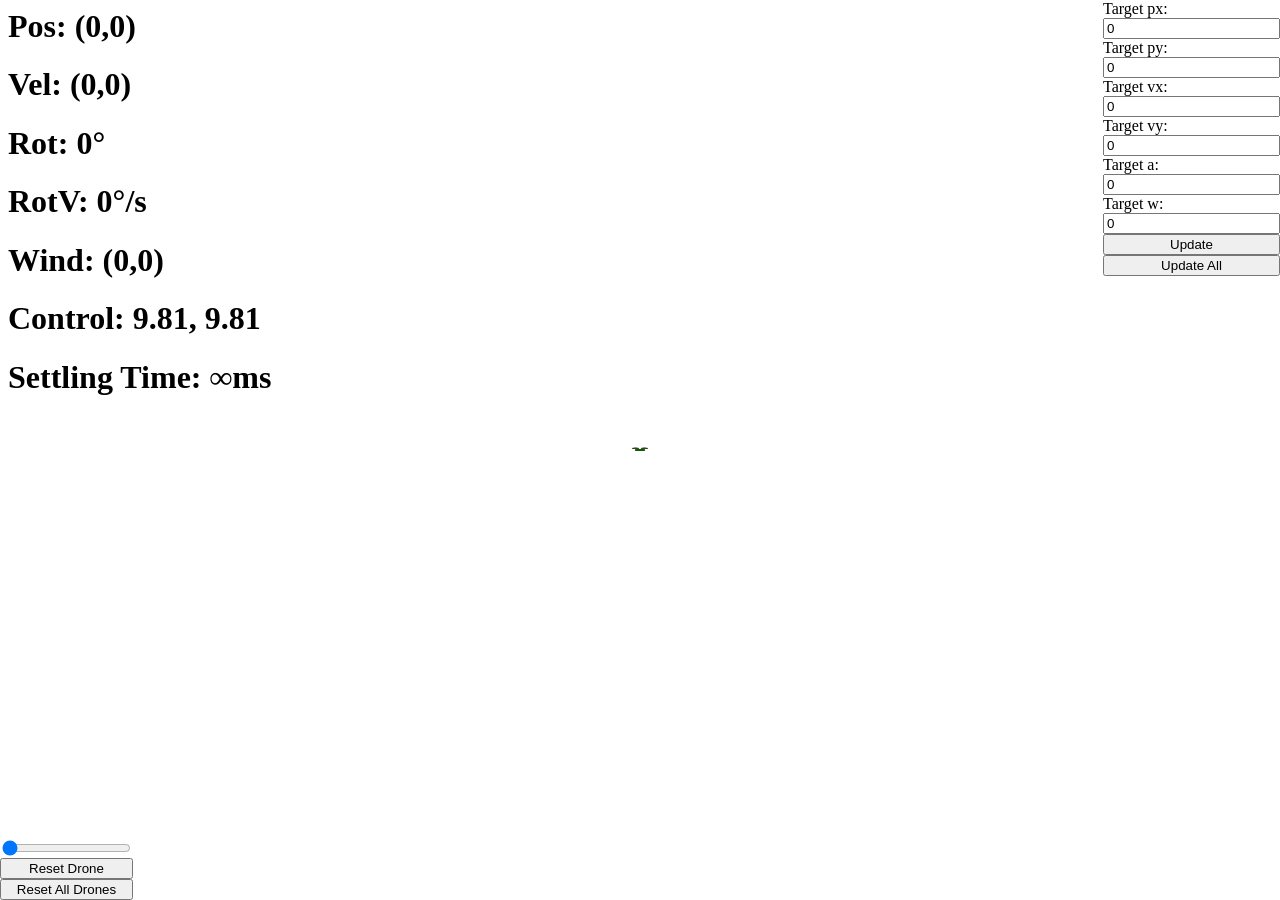
<file: devlogs/demos/drone2d_0/index0.html>
<html>
    <head>
        <title>Drone2D</title>
        <style>
            .flex-container{
                display: flex;
                justify-content: space-evenly;
                flex-direction: column;
            }
        </style>
    </head>
    <body styls="width:100%;height:100%;margin:0">
        <canvas id="fpv" style="width:100%;height:100%;position:absolute;left:0;top:0;z-index:-1;"></canvas>
        <div id="flex-container">
            <h1 id="pos">Pos</h1>
            <h1 id="vel">Vel</h1>
            <h1 id="rot">Rot</h1>
            <h1 id="rotV">RotV</h1>
            <h1 id="wind">Wind</h1>
            <h1 id="cont">Control</h1>
            <h1 id="sett">Settling Time</h1>
        </div>
        <div class="flex-container" style="position:absolute;right: 0;top: 0;">
            <label for="tpx">Target px:</label><input id="tpx" value="0">
            <label for="tpy">Target py:</label><input id="tpy" value="0">
            <label for="tvx">Target vx:</label><input id="tvx" value="0">
            <label for="tvy">Target vy:</label><input id="tvy" value="0">
            <label for="ta">Target a:</label><input id="ta" value="0">
            <label for="tw">Target w:</label><input id="tw" value="0">
            <button id="updateTarget">Update</button>
            <button id="updateAllTarget">Update All</button>
        </div>
        <div class="flex-container" style="position:absolute;left:0;bottom:0">
            <input  id="droneSelect" type="range" min="0" value="0">
            <button id="resetDrone">Reset Drone</button>
            <button id="resetAllDrone">Reset All Drones</button>
        </div>
        <script src="./drone.js"></script>
        <script src="./main.js"></script>
        <script src="./drone_lqr_0.js"></script>
        <script src="./droneInit0.js"></script>
    </body>
</html>
</file>
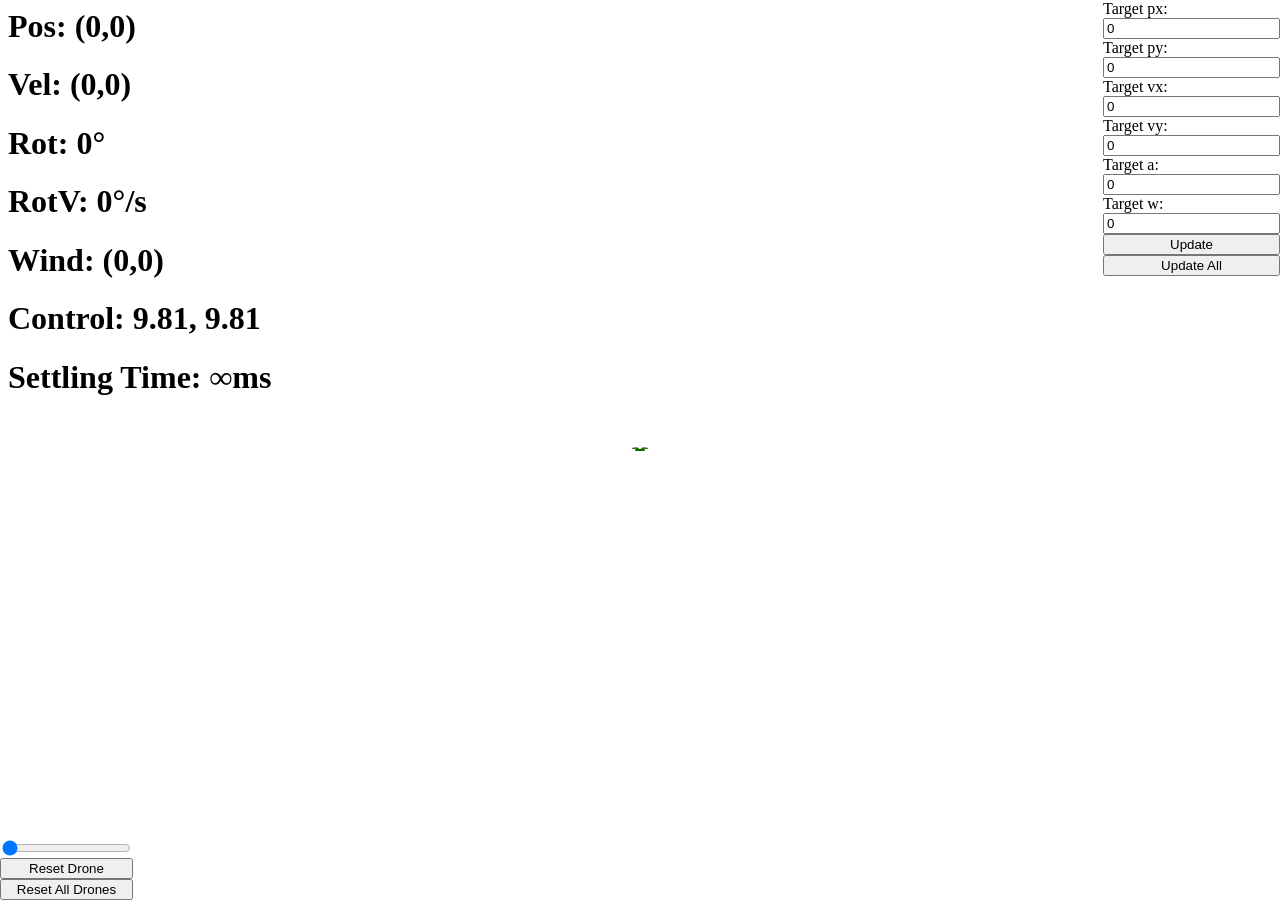
<file: devlogs/demos/drone2d_0/index1.html>
<html>
    <head>
        <title>Drone2D</title>
        <style>
            .flex-container{
                display: flex;
                justify-content: space-evenly;
                flex-direction: column;
            }
        </style>
    </head>
    <body styls="width:100%;height:100%;margin:0">
        <canvas id="fpv" style="width:100%;height:100%;position:absolute;left:0;top:0;z-index:-1;"></canvas>
        <div id="flex-container">
            <h1 id="pos">Pos</h1>
            <h1 id="vel">Vel</h1>
            <h1 id="rot">Rot</h1>
            <h1 id="rotV">RotV</h1>
            <h1 id="wind">Wind</h1>
            <h1 id="cont">Control</h1>
            <h1 id="sett">Settling Time</h1>
        </div>
        <div class="flex-container" style="position:absolute;right: 0;top: 0;">
            <label for="tpx">Target px:</label><input id="tpx" value="0">
            <label for="tpy">Target py:</label><input id="tpy" value="0">
            <label for="tvx">Target vx:</label><input id="tvx" value="0">
            <label for="tvy">Target vy:</label><input id="tvy" value="0">
            <label for="ta">Target a:</label><input id="ta" value="0">
            <label for="tw">Target w:</label><input id="tw" value="0">
            <button id="updateTarget">Update</button>
            <button id="updateAllTarget">Update All</button>
        </div>
        <div class="flex-container" style="position:absolute;left:0;bottom:0">
            <input  id="droneSelect" type="range" min="0" value="0">
            <button id="resetDrone">Reset Drone</button>
            <button id="resetAllDrone">Reset All Drones</button>
        </div>
        <script src="./drone.js"></script>
        <script src="./main.js"></script>
        <script src="./drone_lqr_0.js"></script>
        <script src="./drone_lqr_1.js"></script>
        <script src="./droneInit1.js"></script>
    </body>
</html>
</file>
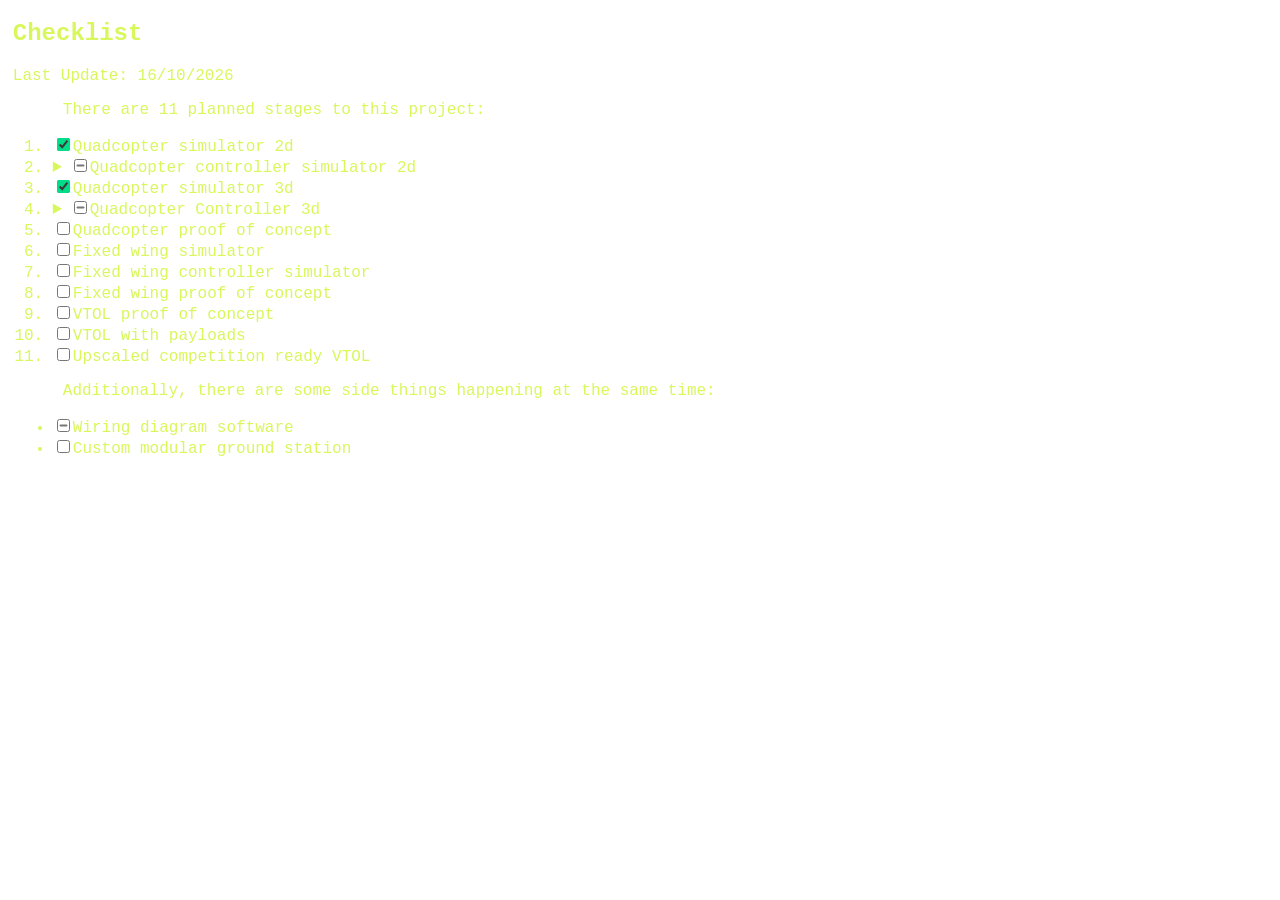
<file: devlogs/pages/dynamic/000_checklist.html>
<!DOCTYPE html>
<html lang="en" dir="ltr">
    <head>
        <meta charset="utf-8">
        <title>Checklist</title>
        <link rel="stylesheet" type="text/css" href="../../style.css">
    </head>
    <body>
        <h2>Checklist</h2>
        <time datetime="2026-06-20">Last Update: 16/10/2026</time>
        <p>There are 11 planned stages to this project:</p>
        <ol>
            <li><input type="checkbox" inert checked>Quadcopter simulator 2d</li>
            <li><details>
                <summary><input type="checkbox" inert class="indeterminate">Quadcopter controller simulator 2d</summary>
                    <table>
                        <tr>
                            <th>Basic</th>
                            <th>Linear Angle<br>Correction</th>
                            <th>Dynamic Angle<br>Correction</th>
                            <th>Optimized <br>Cost Matrices</th>
                            <th>Controller Type</th>
                        </tr>
                        <tr>
                            <td><input type="checkbox" inert checked></td>
                            <td><input type="checkbox" inert checked></td>
                            <td><input type="checkbox" inert></td>
                            <td><input type="checkbox" inert></td>
                            <td>Linearized hover LQR</td>
                        </tr>
                        <tr>
                            <td><input type="checkbox" inert checked></td>
                            <td><input type="checkbox" inert checked></td>
                            <td><input type="checkbox" inert></td>
                            <td><input type="checkbox" inert></td>
                            <td>3 point linearly interpolated LQR</td>
                        </tr>
                        <tr>
                            <td><input type="checkbox" inert checked></td>
                            <td><input type="checkbox" inert checked></td>
                            <td><input type="checkbox" inert></td>
                            <td><input type="checkbox" inert></td>
                            <td>3 point quadratically interpolated LQR</td>
                        </tr>
                        <tr>
                            <td><input type="checkbox" inert></td>
                            <td><input type="checkbox" inert></td>
                            <td><input type="checkbox" inert></td>
                            <td><input type="checkbox" inert></td>
                            <td>5 point linearly interpolated LQR</td>
                        </tr>
                        <tr>
                            <td><input type="checkbox" inert></td>
                            <td><input type="checkbox" inert></td>
                            <td><input type="checkbox" inert></td>
                            <td><input type="checkbox" inert></td>
                            <td>5 point quadratically interpolated LQR</td>
                        </tr>
                        <tr>
                            <td><input type="checkbox" inert></td>
                            <td><input type="checkbox" inert></td>
                            <td><input type="checkbox" inert></td>
                            <td><input type="checkbox" inert></td>
                            <td>Linearized hover LQI</td>
                        </tr>
                        <tr>
                            <td><input type="checkbox" inert></td>
                            <td><input type="checkbox" inert></td>
                            <td><input type="checkbox" inert></td>
                            <td><input type="checkbox" inert></td>
                            <td>Cascade LQR (PID controlled horizontal velocity)</td>
                        </tr>
                        <tr>
                            <td><input type="checkbox" inert></td>
                            <td>-</td>
                            <td>-</td>
                            <td><input type="checkbox" inert></td>
                            <td>Cascade LQR (PID controlled angle)</td>
                        </tr>
                    </table>
                </ul>
            </details></li>
            <li><input type="checkbox" inert checked>Quadcopter simulator 3d</li>
            <li><details>
                <summary><input type="checkbox" inert class="indeterminate">Quadcopter Controller 3d</summary>
                <ul>
                    <li><input type="checkbox" inert>MANUAL</li>
                    <li><input type="checkbox" inert>ACRO</li>
                    <li><input type="checkbox" inert>HORIZON</li>
                    <li><input type="checkbox" inert>STABILIZE</li>
                    <li><input type="checkbox" inert>ALT_HOLD</li>
                    <li><input type="checkbox" inert>POS_HOLD</li>
                    <li><input type="checkbox" inert>LOITER</li>
                    <li><input type="checkbox" inert>WAYPOINT</li>
                    <li><input type="checkbox" inert>GUIDED</li>
                    <li><input type="checkbox" inert>CIRCLE</li>
                    <li><input type="checkbox" inert>LAND</li>
                    <li><input type="checkbox" inert>RTH/RTL</li>
                </ul>
            </details></li>
            <li><input type="checkbox" inert>Quadcopter proof of concept</li>
            <li><input type="checkbox" inert>Fixed wing simulator</li>
            <li><input type="checkbox" inert>Fixed wing controller simulator</li>
            <li><input type="checkbox" inert>Fixed wing proof of concept</li>
            <li><input type="checkbox" inert>VTOL proof of concept</li>
            <li><input type="checkbox" inert>VTOL with payloads</li>
            <li><input type="checkbox" inert>Upscaled competition ready VTOL</li>
        </ol>
        <p>Additionally, there are some side things happening at the same time:</p>
        <ul>
            <li><input type="checkbox" inert class="indeterminate">Wiring diagram software</li>
            <li><input type="checkbox" inert>Custom modular ground station</li>
        </ul>

        <script src="../../image_zoom.js"></script>
    </body>
</html>
</file>
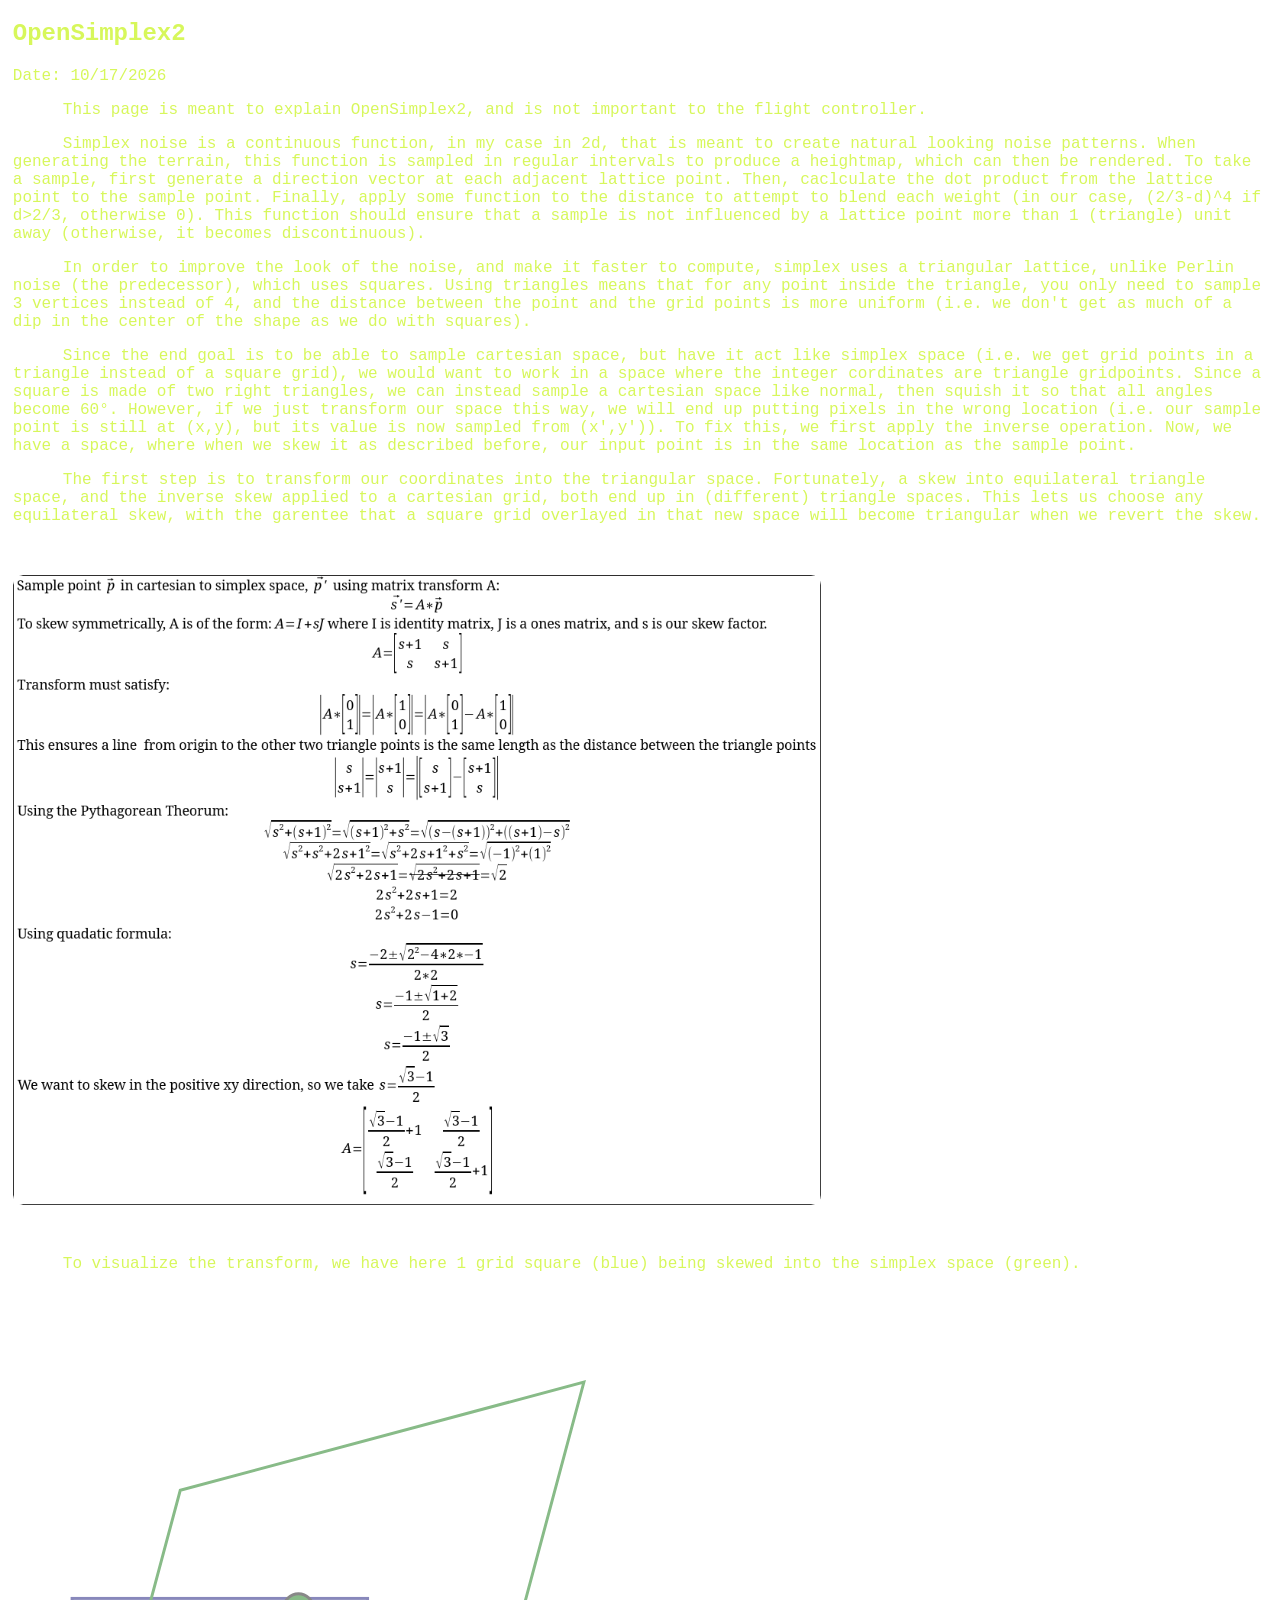
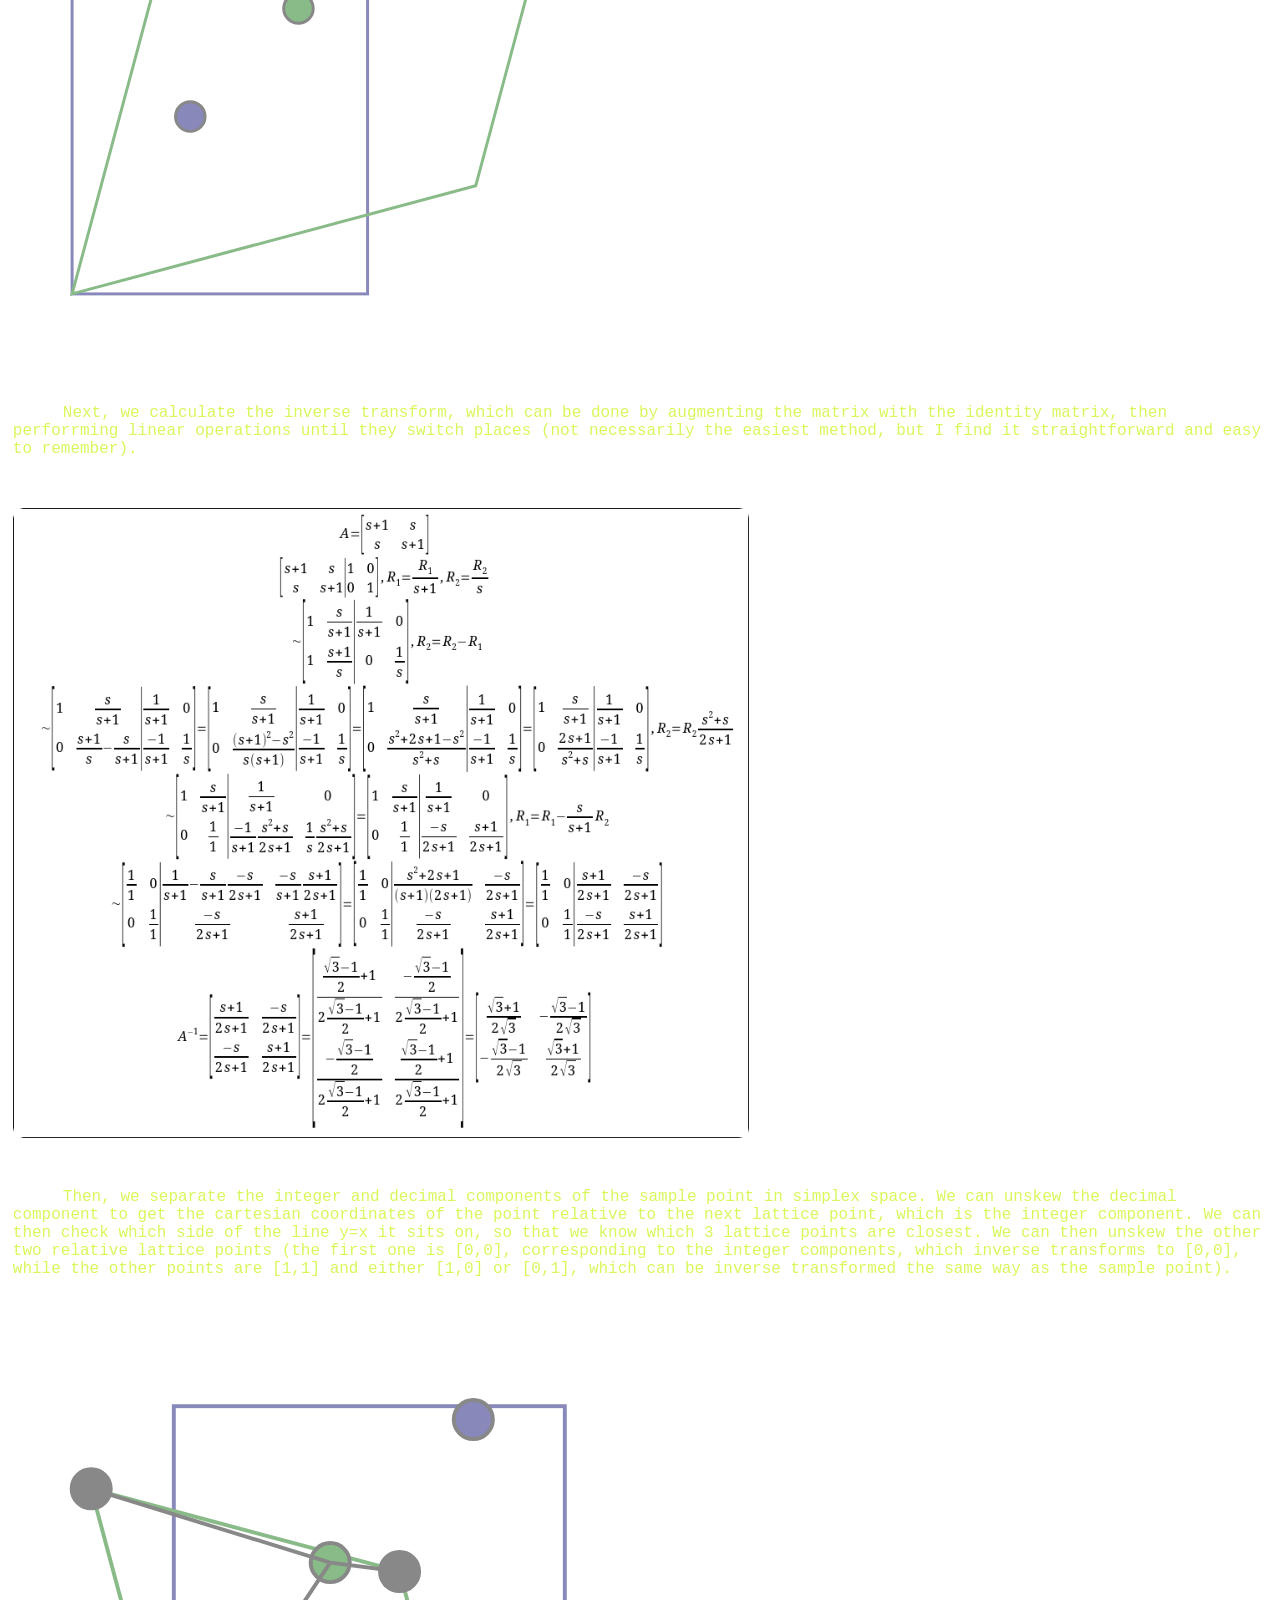
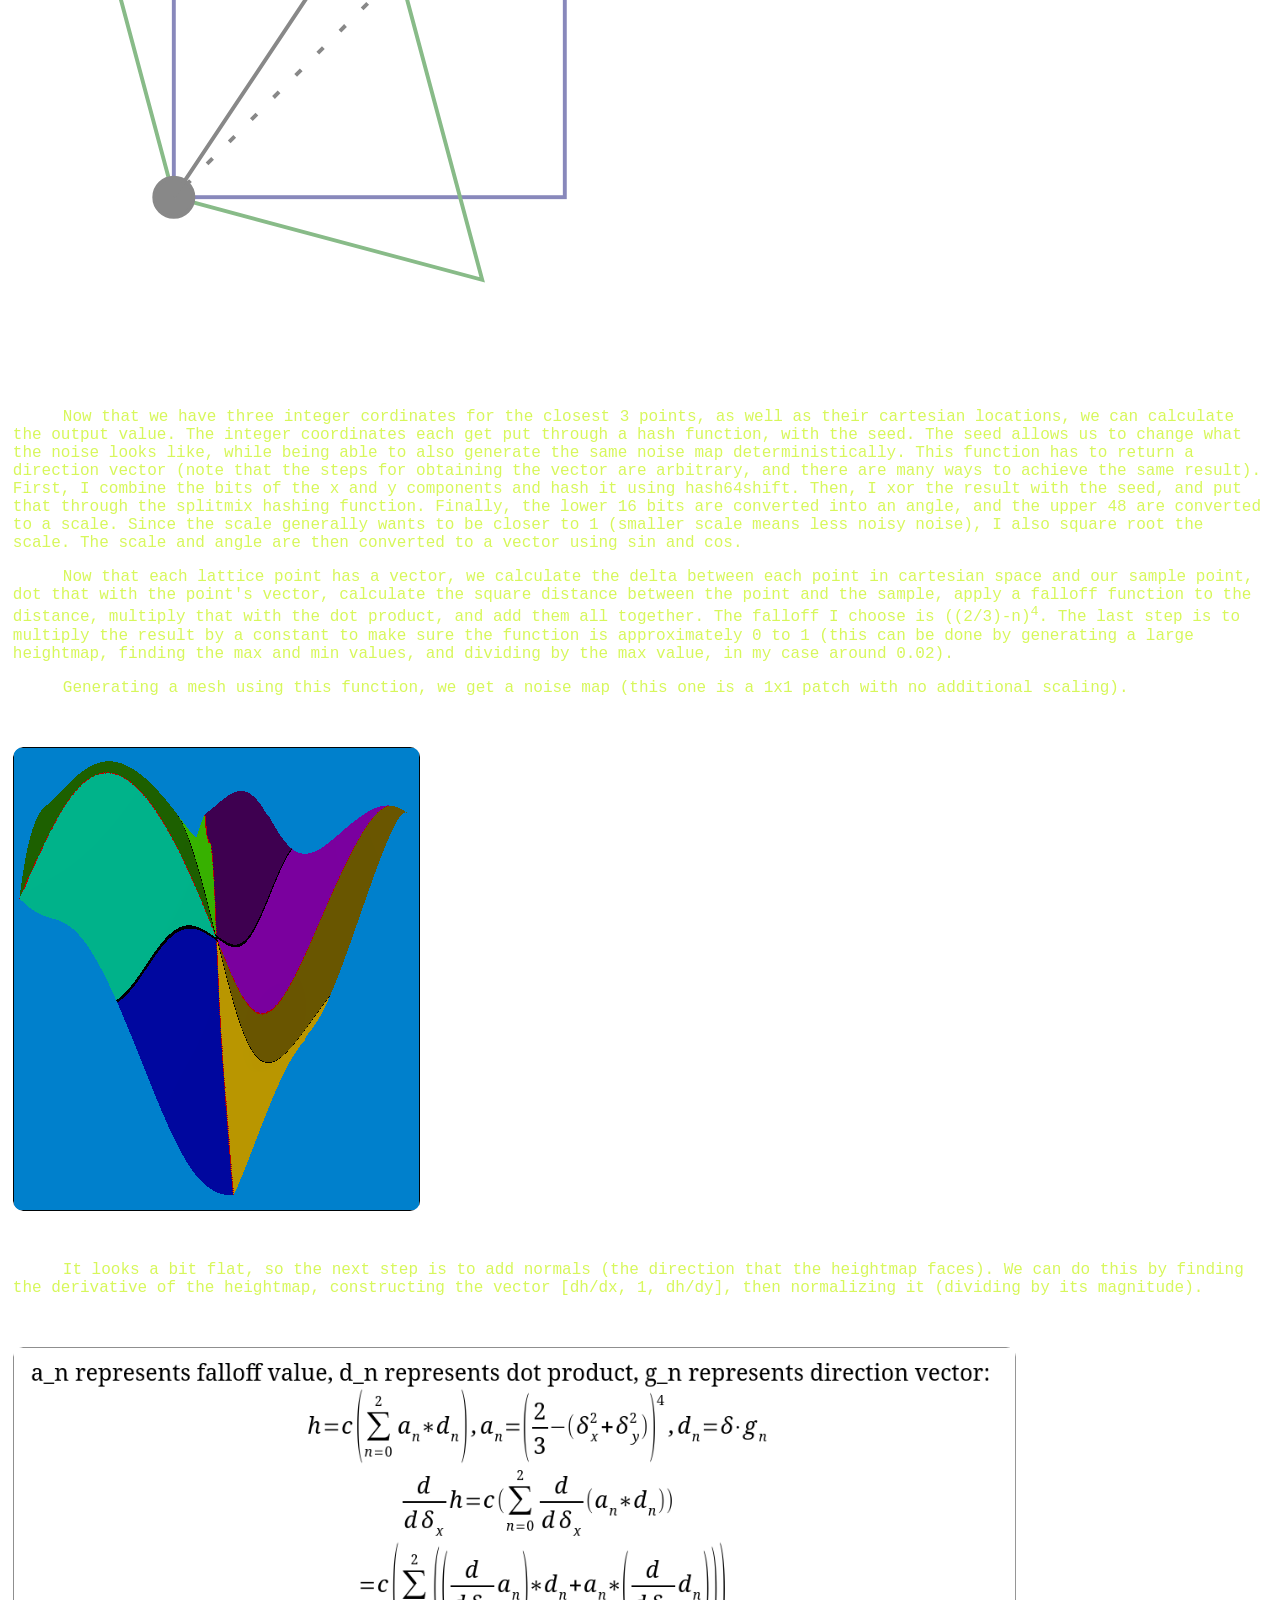
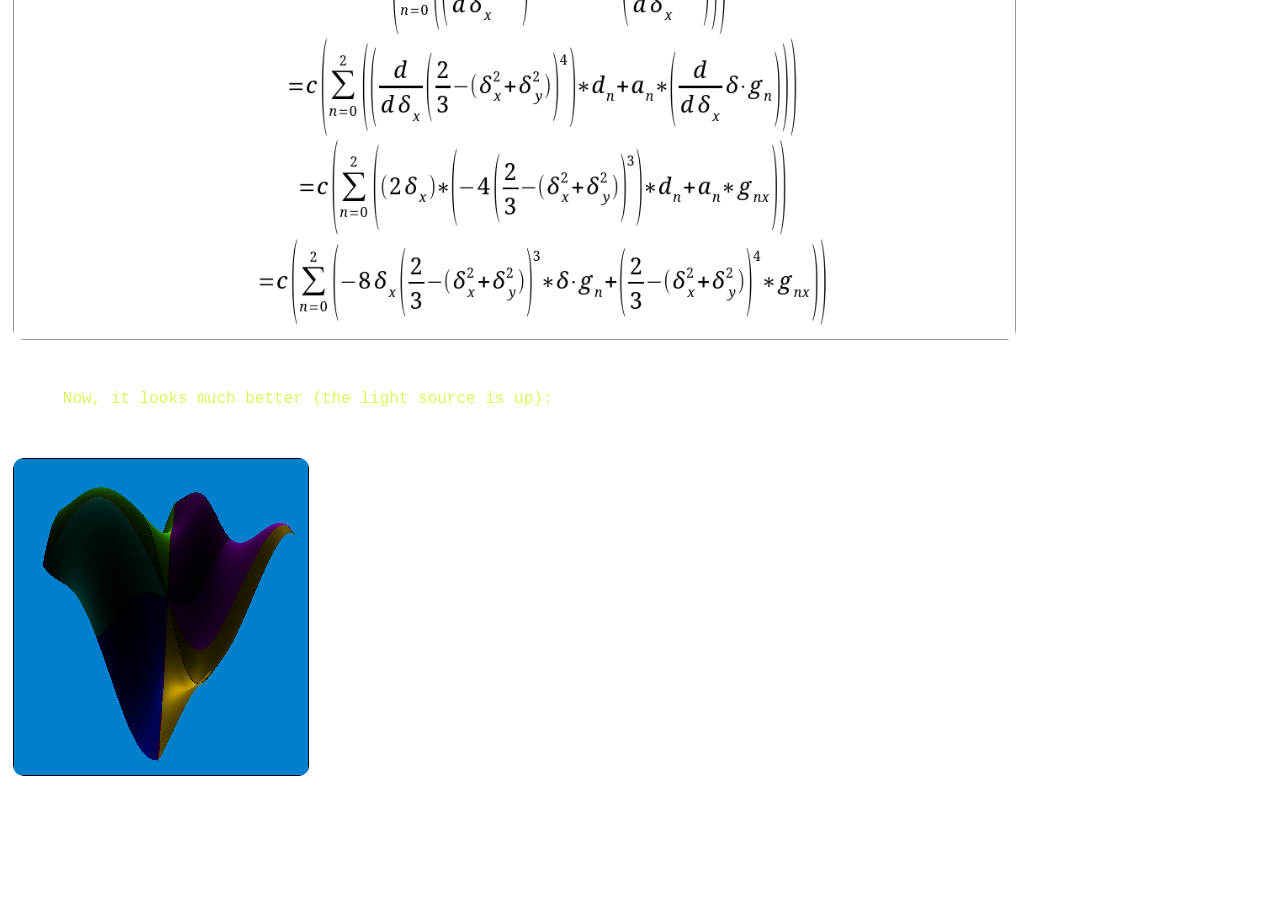
<file: devlogs/pages/offtopic/000_opensimplex2.html>
<!DOCTYPE html>
<html lang="en" dir="ltr">
    <head>
        <meta charset="utf-8">
        <title>OpenSimplex2</title>
        <link rel="stylesheet" type="text/css" href="../../style.css">
    </head>
    <body>
        <h2>OpenSimplex2</h2>
        <time datetime="2026-10-17">Date: 10/17/2026</time>
        <p>This page is meant to explain OpenSimplex2, and is not important to the flight controller.</p>
        <p>Simplex noise is a continuous function, in my case in 2d, that is meant to create natural looking noise patterns. When generating the terrain, this function is sampled in regular intervals to produce a heightmap, which can then be rendered. To take a sample, first generate a direction vector at each adjacent lattice point. Then, caclculate the dot product from the lattice point to the sample point. Finally, apply some function to the distance to attempt to blend each weight (in our case, (2/3-d)^4 if d>2/3, otherwise 0). This function should ensure that a sample is not influenced by a lattice point more than 1 (triangle) unit away (otherwise, it becomes discontinuous).</p>
        <p>In order to improve the look of the noise, and make it faster to compute, simplex uses a triangular lattice, unlike Perlin noise (the predecessor), which uses squares. Using triangles means that for any point inside the triangle, you only need to sample 3 vertices instead of 4, and the distance between the point and the grid points is more uniform (i.e. we don't get as much of a dip in the center of the shape as we do with squares).</p>
        <p>Since the end goal is to be able to sample cartesian space, but have it act like simplex space (i.e. we get grid points in a triangle instead of a square grid), we would want to work in a space where the integer cordinates are triangle gridpoints. Since a square is made of two right triangles, we can instead sample a cartesian space like normal, then squish it so that all angles become 60&deg;. However, if we just transform our space this way, we will end up putting pixels in the wrong location (i.e. our sample point is still at (x,y), but its value is now sampled from (x',y')). To fix this, we first apply the inverse operation. Now, we have a space, where when we skew it as described before, our input point is in the same location as the sample point.</p>
        <p>The first step is to transform our coordinates into the triangular space. Fortunately, a skew into equilateral triangle space, and the inverse skew applied to a cartesian grid, both end up in (different) triangle spaces. This lets us choose any equilateral skew, with the garentee that a square grid overlayed in that new space will become triangular when we revert the skew.</p>
        <img src='./../../images/offtopic/000/skew_matrix_derivation.png'>
        <p>To visualize the transform, we have here 1 grid square (blue) being skewed into the simplex space (green).</p>
        <img src="./../../images/offtopic/000/skew_transform.svg">
        <p>Next, we calculate the inverse transform, which can be done by augmenting the matrix with the identity matrix, then perforrming linear operations until they switch places (not necessarily the easiest method, but I find it straightforward and easy to remember).</p>
        <img src="./../../images/offtopic/000/skew_matrix_inverse_derivation.png">
        <p>Then, we separate the integer and decimal components of the sample point in simplex space. We can unskew the decimal component to get the cartesian coordinates of the point relative to the next lattice point, which is the integer component. We can then check which side of the line y=x it sits on, so that we know which 3 lattice points are closest. We can then unskew the other two relative lattice points (the first one is [0,0], corresponding to the integer components, which inverse transforms to [0,0], while the other points are [1,1] and either [1,0] or [0,1], which can be inverse transformed the same way as the sample point).</p>
        <img src="./../../images/offtopic/000/skew_transform_inverse.svg">
        <p>Now that we have three integer cordinates for the closest 3 points, as well as their cartesian locations, we can calculate the output value. The integer coordinates each get put through a hash function, with the seed. The seed allows us to change what the noise looks like, while being able to also generate the same noise map deterministically. This function has to return a direction vector (note that the steps for obtaining the vector are arbitrary, and there are many ways to achieve the same result). First, I combine the bits of the x and y components and hash it using hash64shift. Then, I xor the result with the seed, and put that through the splitmix hashing function. Finally, the lower 16 bits are converted into an angle, and the upper 48 are converted to a scale. Since the scale generally wants to be closer to 1 (smaller scale means less noisy noise), I also square root the scale. The scale and angle are then converted to a vector using sin and cos.</p>
        <p>Now that each lattice point has a vector, we calculate the delta between each point in cartesian space and our sample point, dot that with the point's vector, calculate the square distance between the point and the sample, apply a falloff function to the distance, multiply that with the dot product, and add them all together. The falloff I choose is ((2/3)-n)<sup>4</sup>. The last step is to multiply the result by a constant to make sure the function is approximately 0 to 1 (this can be done by generating a large heightmap, finding the max and min values, and dividing by the max value, in my case around 0.02).</p>
        <p>Generating a mesh using this function, we get a noise map (this one is a 1x1 patch with no additional scaling).</p>
        <img src="./../../images/offtopic/000/unit_patch.png">
        <p>It looks a bit flat, so the next step is to add normals (the direction that the heightmap faces). We can do this by finding the derivative of the heightmap, constructing the vector [dh/dx, 1, dh/dy], then normalizing it (dividing by its magnitude).</p>
        <img src="./../../images/offtopic/000/derivative_calculation.png">
        <p>Now, it looks much better (the light source is up):</p>
        <img src="./../../images/offtopic/000/unit_patch_normal.png">
        <script src="../../image_zoom.js"></script>
    </body>
</html>
</file>
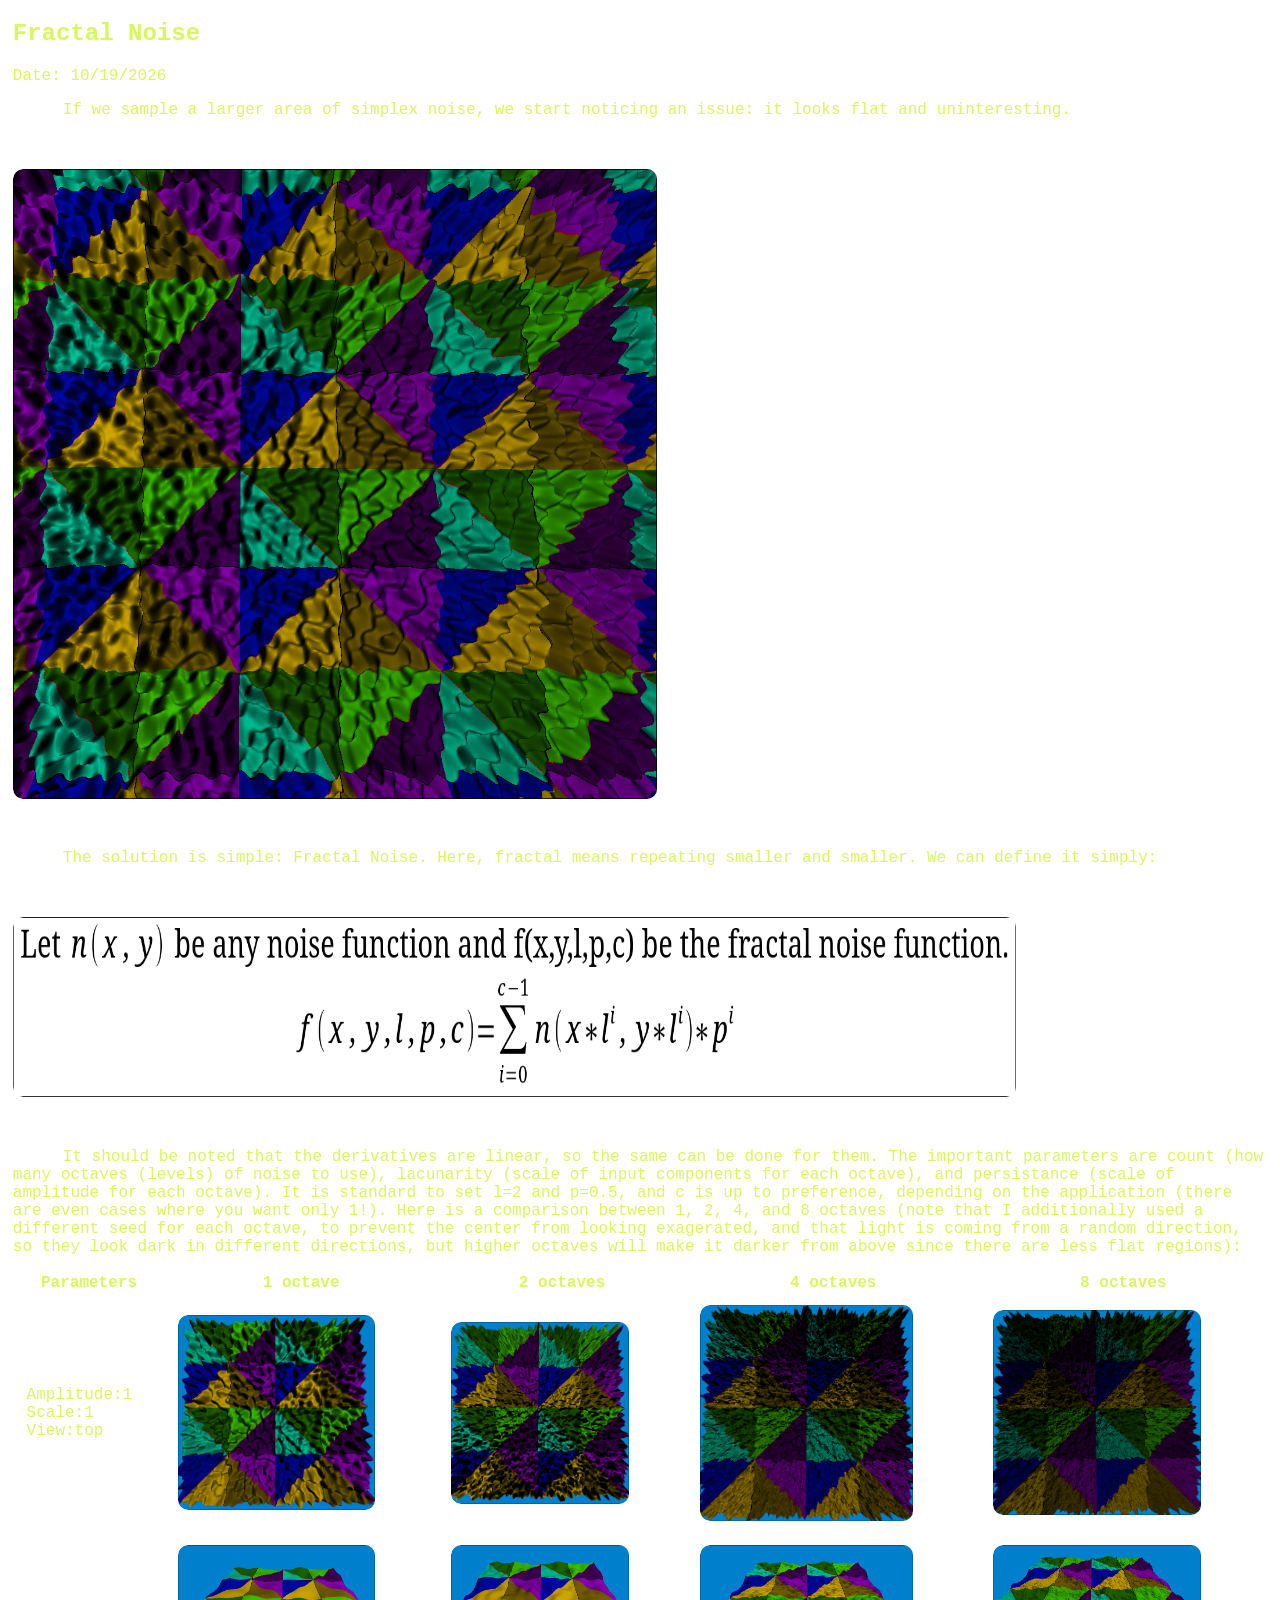
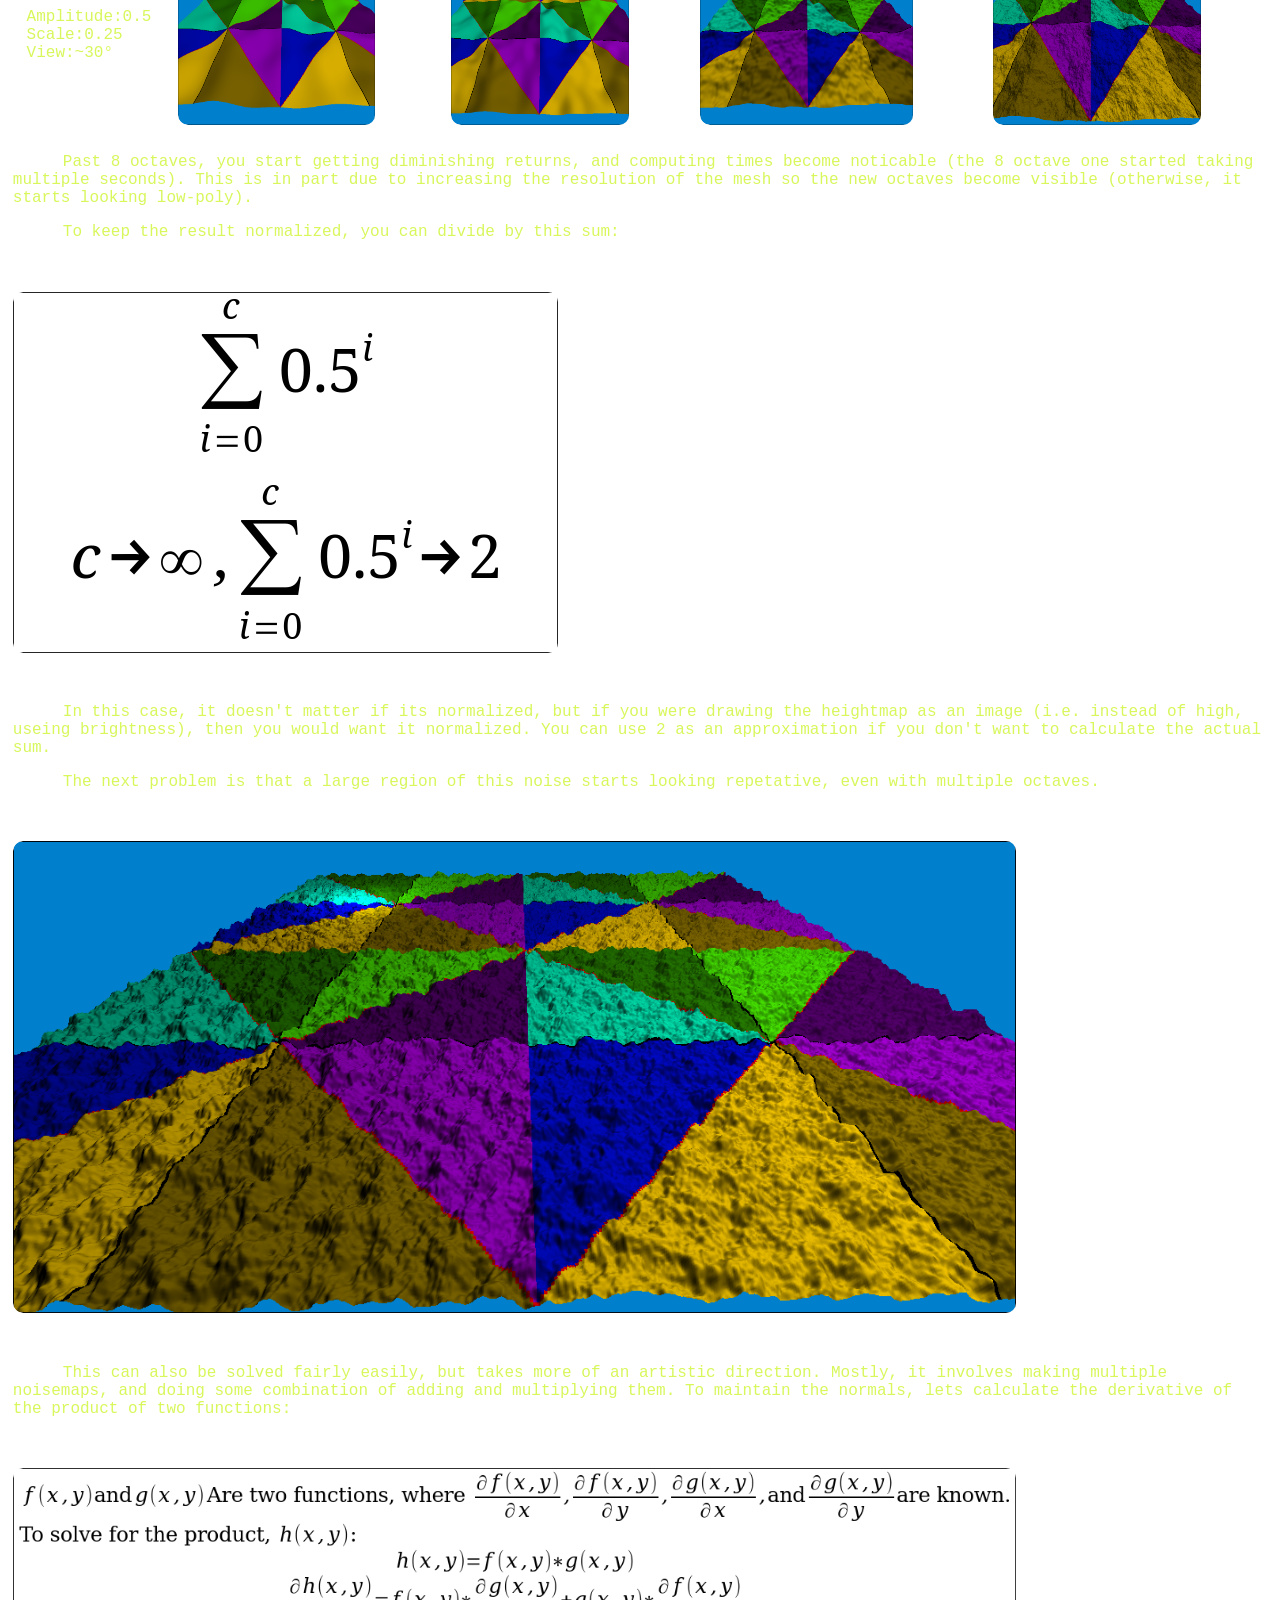
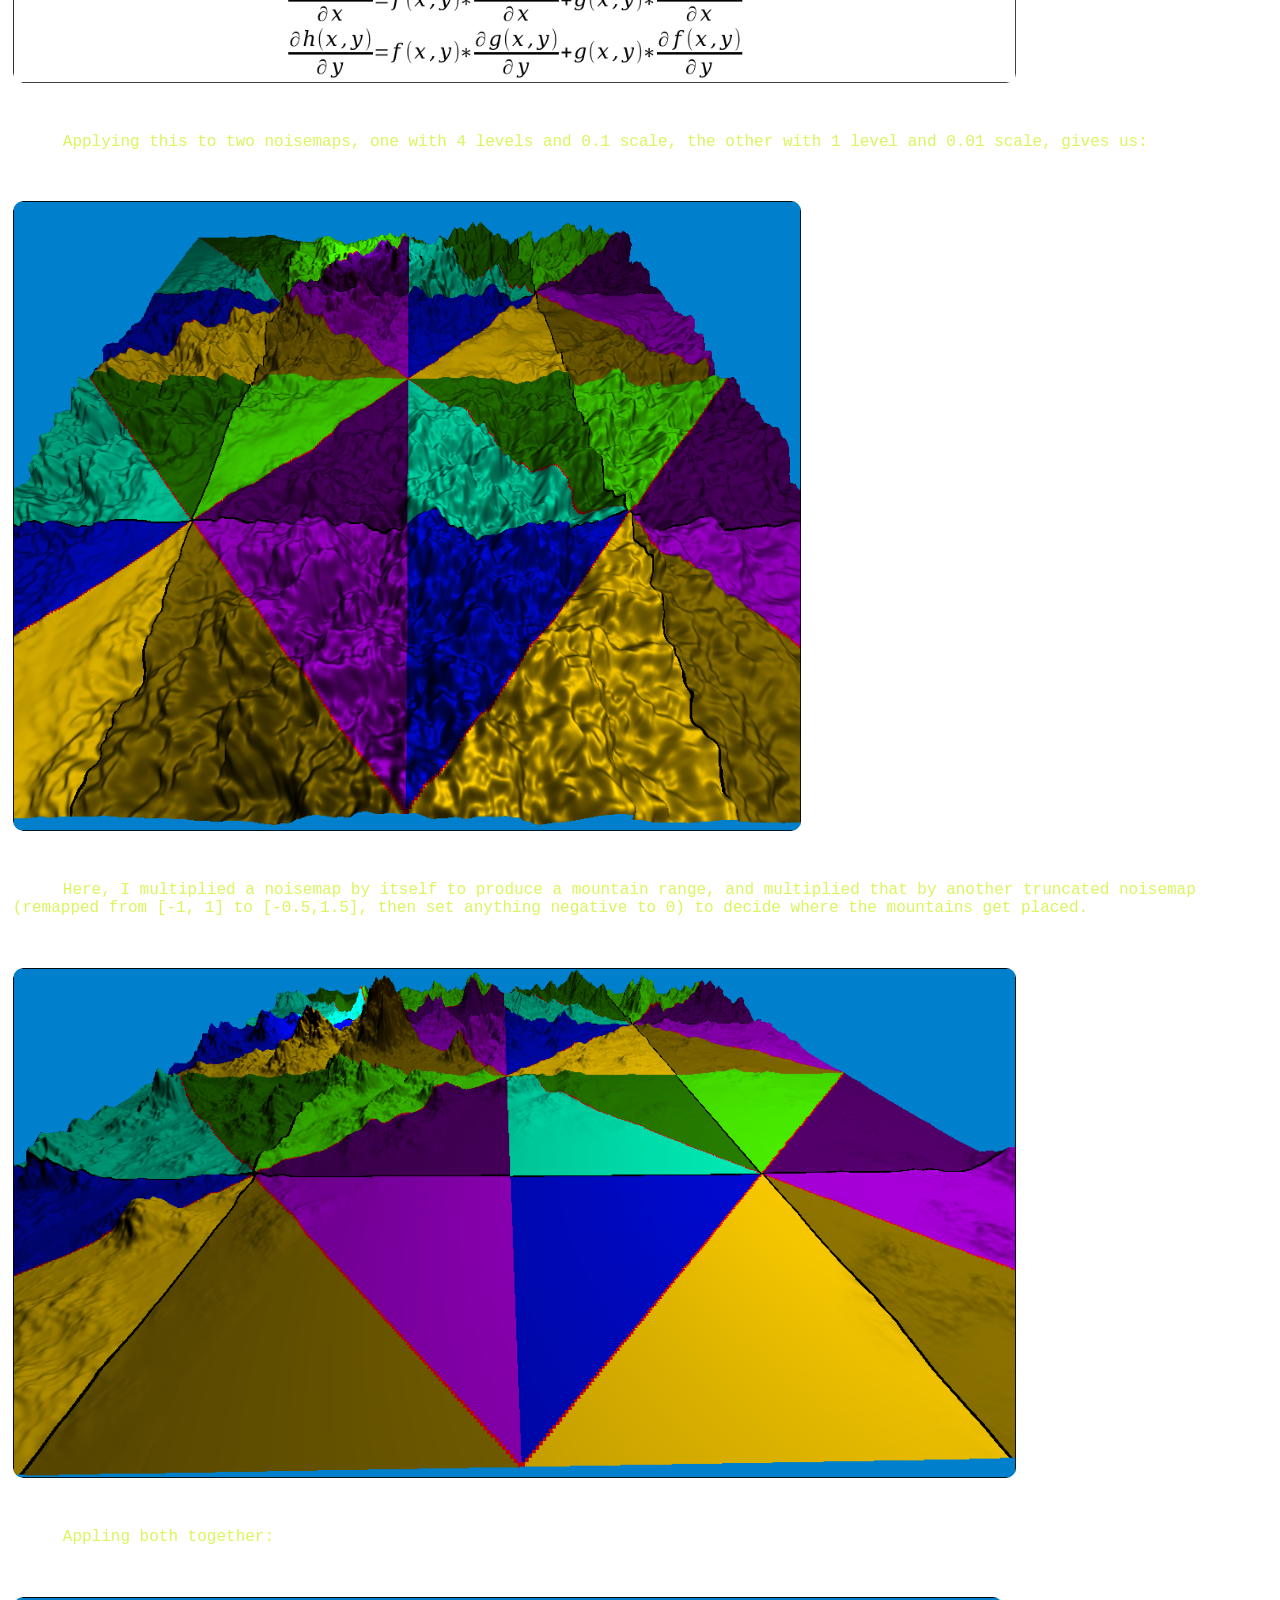
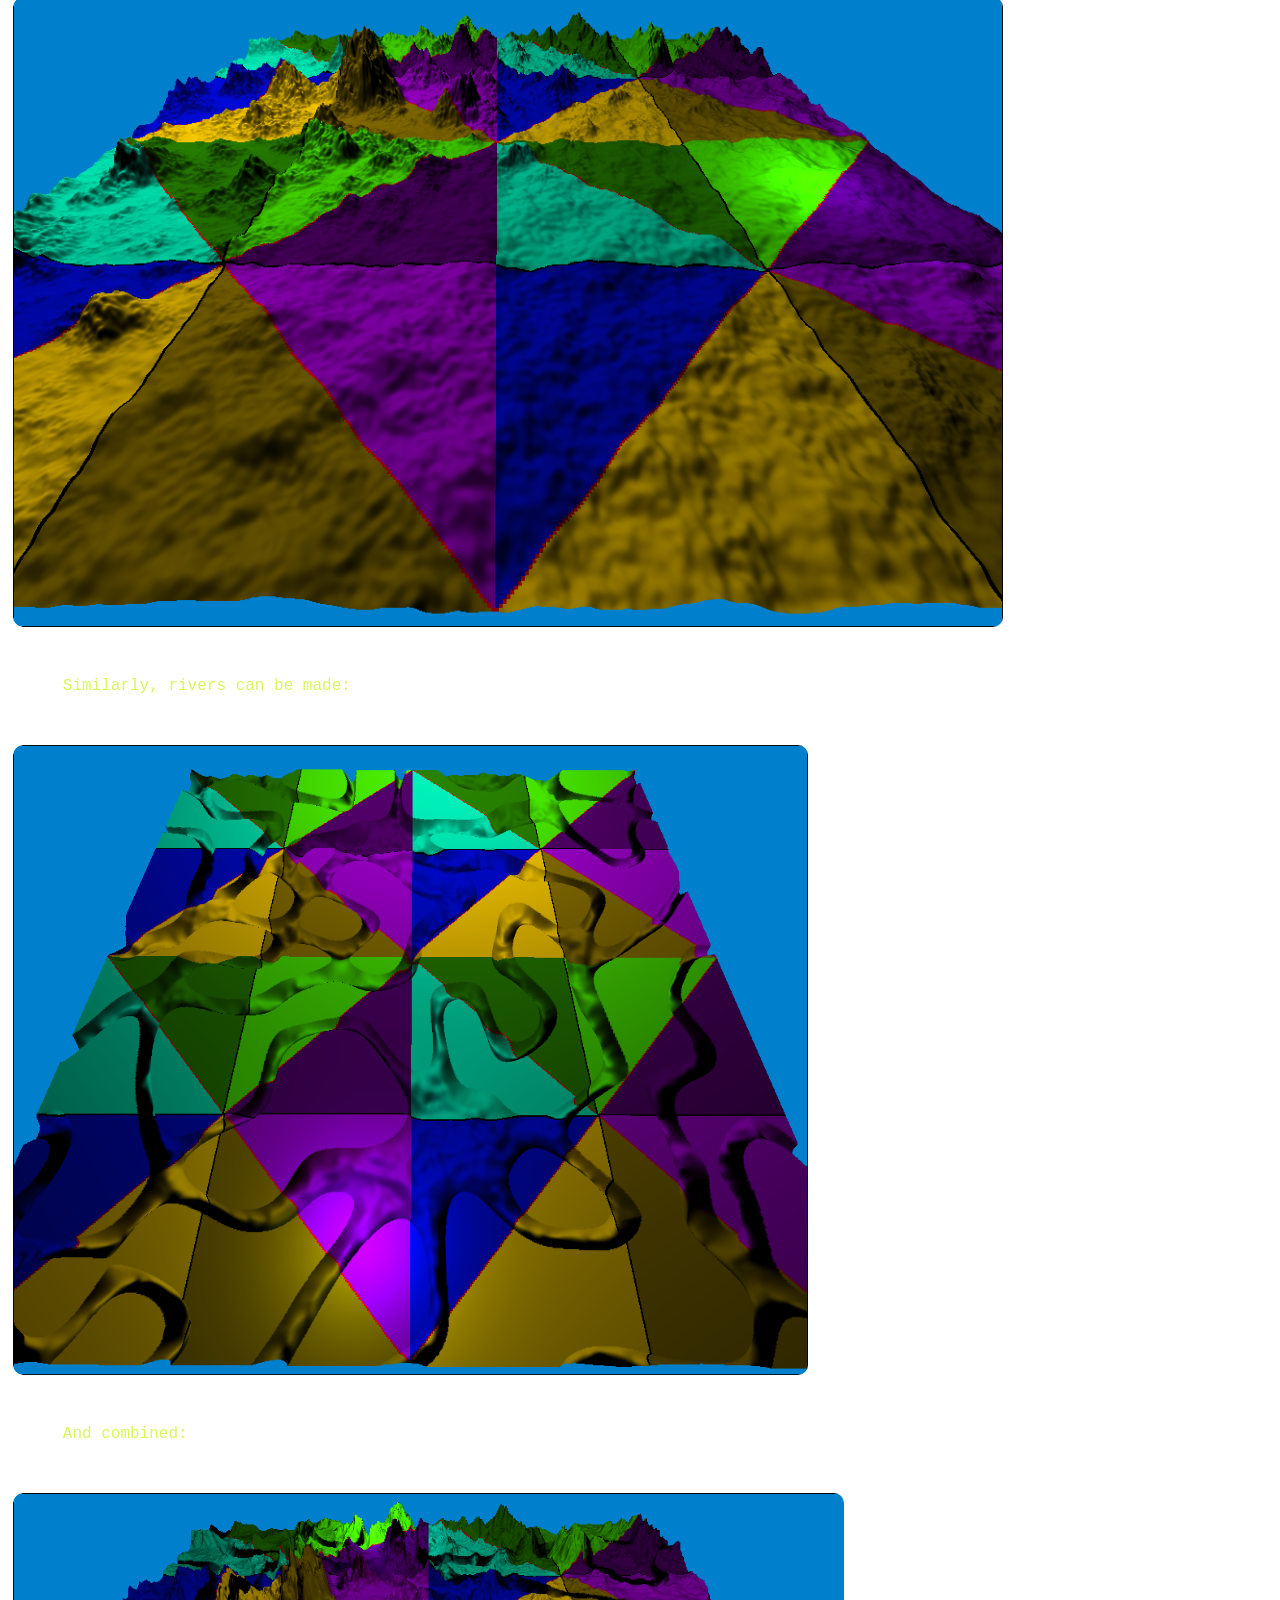
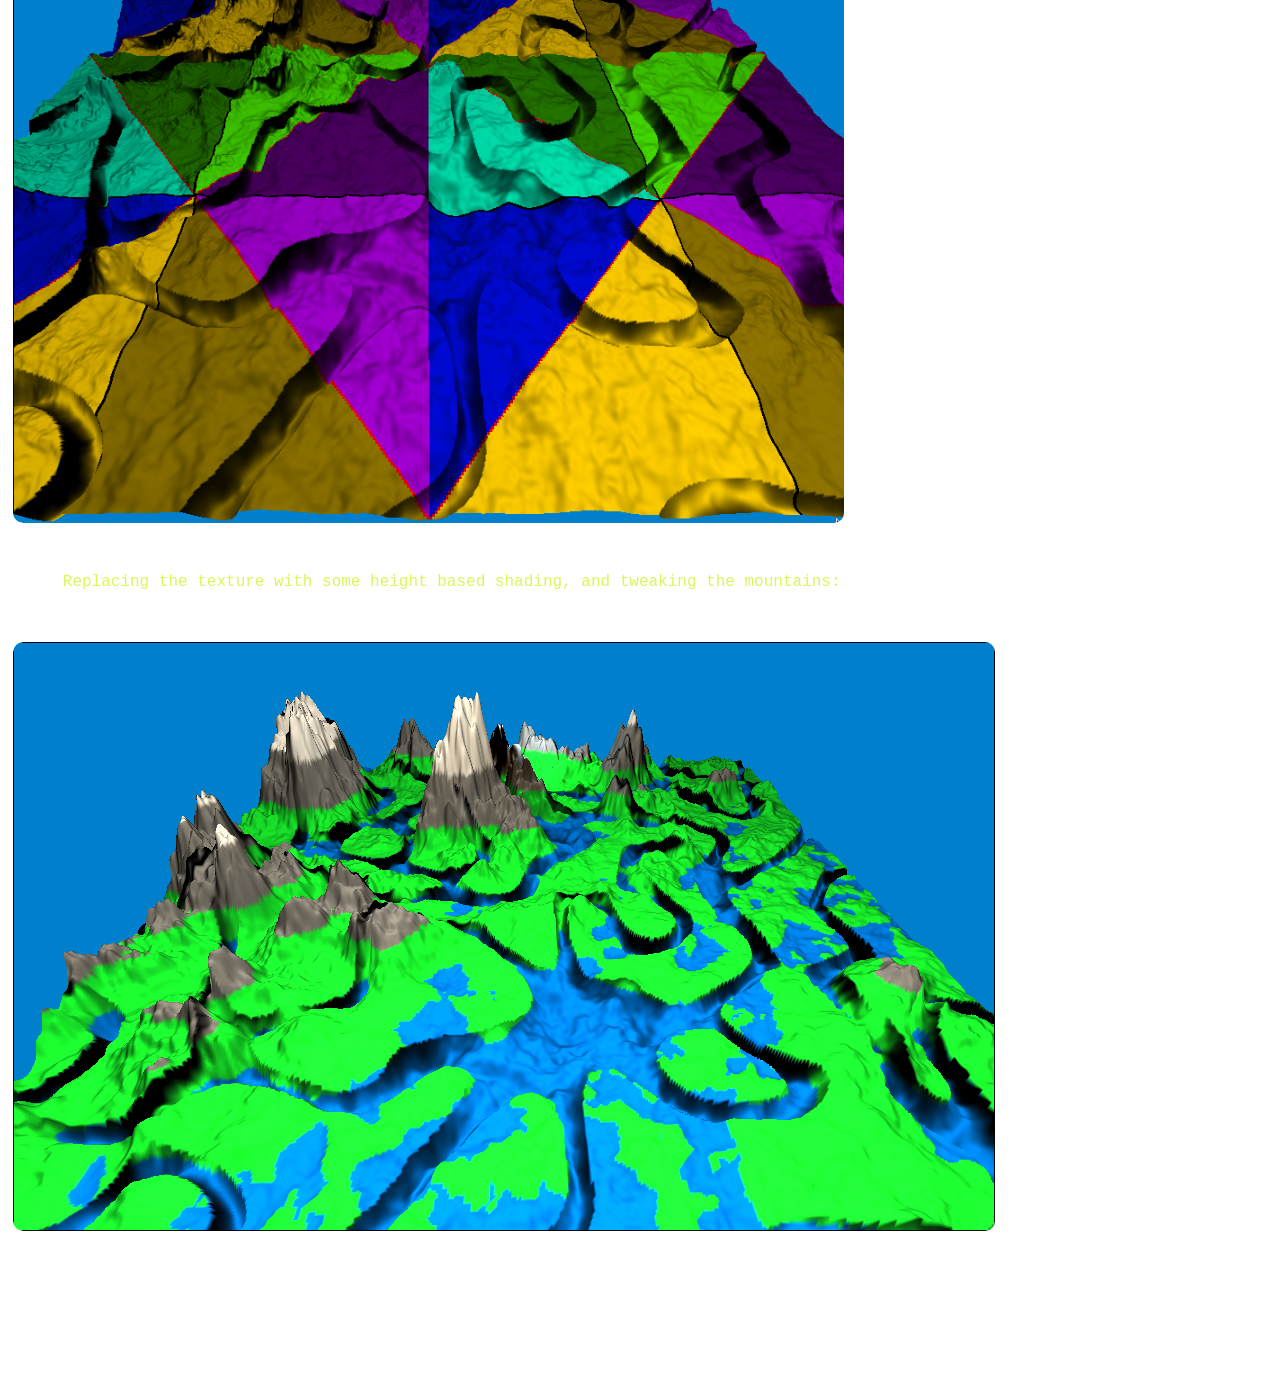
<file: devlogs/pages/offtopic/001_fractal_noise.html>
<!DOCTYPE html>
<html lang="en" dir="ltr">
    <head>
        <meta charset="utf-8">
        <title>Fractal Noise</title>
        <link rel="stylesheet" type="text/css" href="../../style.css">
    </head>
    <body>
        <h2>Fractal Noise</h2>
        <time datetime="2026-10-19">Date: 10/19/2026</time>
        <p>If we sample a larger area of simplex noise, we start noticing an issue: it looks flat and uninteresting.</p>
        <img src="./../../images/offtopic/001/30x30_patch.png">
        <p>The solution is simple: Fractal Noise. Here, fractal means repeating smaller and smaller. We can define it simply:</p>
        <img src="./../../images/offtopic/001/fractal_noise_definition.png">
        <p>It should be noted that the derivatives are linear, so the same can be done for them. The important parameters are count (how many octaves (levels) of noise to use), lacunarity (scale of input components for each octave), and persistance (scale of amplitude for each octave). It is standard to set l=2 and p=0.5, and c is up to preference, depending on the application (there are even cases where you want only 1!). Here is a comparison between 1, 2, 4, and 8 octaves (note that I additionally used a different seed for each octave, to prevent the center from looking exagerated, and that light is coming from a random direction, so they look dark in different directions, but higher octaves will make it darker from above since there are less flat regions):</p>
        <table>
            <tr>
                <th>Parameters</th><th>1 octave</th><th>2 octaves</th><th>4 octaves</th><th>8 octaves</th>
            </tr>
            <tr>
                <td>Amplitude:1<br>Scale:1<br>View:top</td>
                <td><img src="./../../images/offtopic/001/patches/1_1_1_top.png"></td>
                <td><img src="./../../images/offtopic/001/patches/2_1_1_top.png"></td>
                <td><img src="./../../images/offtopic/001/patches/4_1_1_top.png"></td>
                <td><img src="./../../images/offtopic/001/patches/8_1_1_top.png"></td>
            </tr>
            <tr>
                <td>Amplitude:0.5<br>Scale:0.25<br>View:~30&deg;</td>
                <td><img src="./../../images/offtopic/001/patches/1_05_025_30deg.png"></td>
                <td><img src="./../../images/offtopic/001/patches/2_05_025_30deg.png"></td>
                <td><img src="./../../images/offtopic/001/patches/4_05_025_30deg.png"></td>
                <td><img src="./../../images/offtopic/001/patches/8_05_025_30deg.png"></td>
            </tr>
        </table>
        <p>Past 8 octaves, you start getting diminishing returns, and computing times become noticable (the 8 octave one started taking multiple seconds). This is in part due to increasing the resolution of the mesh so the new octaves become visible (otherwise, it starts looking low-poly).</p>
        <p>To keep the result normalized, you can divide by this sum:</p>
        <img src="./../../images/offtopic/001/fractal_sum.png">
        <p>In this case, it doesn't matter if its normalized, but if you were drawing the heightmap as an image (i.e. instead of high, useing brightness), then you would want it normalized. You can use 2 as an approximation if you don't want to calculate the actual sum.</p>
        <p>The next problem is that a large region of this noise starts looking repetative, even with multiple octaves.</p>
        <img src="./../../images/offtopic/001/large_noisemap.png">
        <p>This can also be solved fairly easily, but takes more of an artistic direction. Mostly, it involves making multiple noisemaps, and doing some combination of adding and multiplying them. To maintain the normals, lets calculate the derivative of the product of two functions:</p>
        <img src="./../../images/offtopic/001/product_derivative.png">
        <p>Applying this to two noisemaps, one with 4 levels and 0.1 scale, the other with 1 level and 0.01 scale, gives us:</p>
        <img src="./../../images/offtopic/001/large_noisemap_product.png">
        <p>Here, I multiplied a noisemap by itself to produce a mountain range, and multiplied that by another truncated noisemap (remapped from [-1, 1] to [-0.5,1.5], then set anything negative to 0) to decide where the mountains get placed.</p>
        <img src="./../../images/offtopic/001/large_noisemap_mountain.png">
        <p>Appling both together:</p>
        <img src="./../../images/offtopic/001/large_noisemap_sop.png">
        <p>Similarly, rivers can be made:</p>
        <img src="./../../images/offtopic/001/large_noisemap_rivers.png">
        <p>And combined:</p>
        <img src="./../../images/offtopic/001/large_noisemap_mr.png">
        <p>Replacing the texture with some height based shading, and tweaking the mountains:</p>
        <img src="./../../images/offtopic/001/large_noisemap_shaded.png">
        <script src="../../image_zoom.js"></script>
    </body>
</html>
</file>
<file: devlogs/index.css>
/* Global styles */
*{
    box-sizing: border-box;
}
  
body {
    font-family: courier;
    margin: 0;
    padding: 0;
    background-color: #70C9E0;
    color: #D7F75B;
    height: 100vh;
    overflow-y: hidden;
}

/* Header styles */
header {
    background-color: #11141A;
    padding: 2%;
    text-align: center;
    position: relative;
}

h1,
h3 {
    margin: 0;
    float:center;
}

/* Main content styles */
main {
    display: flex;
    flex-direction: row;
    justify-content: flex-start;
    align-items: flex-start;
    padding: 2%;
    margin: 0 auto;
    max-width: 96%;
    height: 85%;
}

#navigation {
    flex-basis: 20%;
    max-width: 20%;
    background-color: #11141A;
    padding: 2%;
    border-radius: 10px;
    max-height: 100%;
    overflow-y: scroll;
}

#navigation ul {
    list-style-type: none;
    margin: 0;
    padding: 0;
    height: 100%;
}

#navigation li {
    margin-bottom: 10px;
    height: 40px;
}

#navigation button:not(.dynamic):not(.offtopic) {
    padding: 2%;
    width: 100%;
    border: none;
    border-radius: 5px;
    background-color: #3E78B2;
    color: #FFF;
    cursor: pointer;
    height: 100%;
}

#navigation button:not(.dynamic):not(.offtopic):hover {
    background-color: #0D00A4;
    color: #FFF;
}

#navigation button:not(.dynamic):not(.offtopic).selected {
    background-color: #D7F75B;
    color: #11141A;
}

/* Button types */
.dynamic {
    padding: 2%;
    width: 95%;
    border: none;
    border-radius: 5px;
    background-color: #3EB278;
    color: #FFF;
    cursor: pointer;
    height: 100%;
    float: right;
}
.dynamic:hover {
    background-color: #068000;
    color: #FFF;
}

.dynamic.selected {
    background-color: #a6f75b;
    color: #11141A;
}
.offtopic {
    padding: 2%;
    width: 75%;
    border: none;
    border-radius: 5px;
    background-color: #B23E78;
    color: #FFF;
    cursor: pointer;
    height: 100%;
    float:right;
}
.offtopic:hover {
    background-color: #813;
    color: #FFF;
}

.offtopic.selected {
    background-color: #f7d05b;
    color: #11141A;
}

#pageDisplay {
    flex-basis: 75%;
    background-color: #11141A;
    border-radius: 10px;
    border:0;
    margin-left: 2%;
    height: 100%;
}

::-webkit-scrollbar {
    width: 8px;
}

::-webkit-scrollbar-track {
    background-color: #48B;
}

::-webkit-scrollbar-thumb {
    background-color: #34A;
    border-radius: 4px;
}

.indicator{
    position:absolute;
    right:0px;
    top:0px;
}
</file>
<file: devlogs/style.css>
body {
    font-family: Courier, monospace;
    width: 98%;
    margin-left: 1%;
    margin-right: 1%;
    color: #D7F75B;
    padding-bottom: 10vh;
}
  
img, video, canvas {
    display: block;
    max-width: 80%;
    max-height: 70vh;
    min-width: 20%;
    min-height: 20vh;
    height: auto;
    justify-self: center;
    margin:0;
    border-radius: 10px;
}
.script{
    display: block;
    max-width: 80%;
    max-height: 100vh;
    min-width: 20%;
    min-height: 10vh;
    height: auto;
    margin: 0;
    border-radius: 10px;
}

iframe{
  justify-self: center;
}

body > p {
  text-indent: 50px;
}

body > label,button,input {

}

.imageContainer{
    display: block;
    margin: 4% auto;
    border-radius: 10px;
    overflow:hidden;
}

table, th, td {
  border: 1px solid white;
  border-collapse: collapse;
  padding-left:1vw;
  padding-right:1vw;
}
table{
  justify-self: center;
}

::-webkit-scrollbar {
  width: 8px;
}

::-webkit-scrollbar-track {
  background-color: #48B;
}

::-webkit-scrollbar-thumb {
  background-color: #34A;
  border-radius: 4px;
}

input[type="checkbox"]:checked{
  accent-color: #0D8;
}
input[type="checkbox"]:indeterminate{
  accent-color: #80D;
}
</file>
